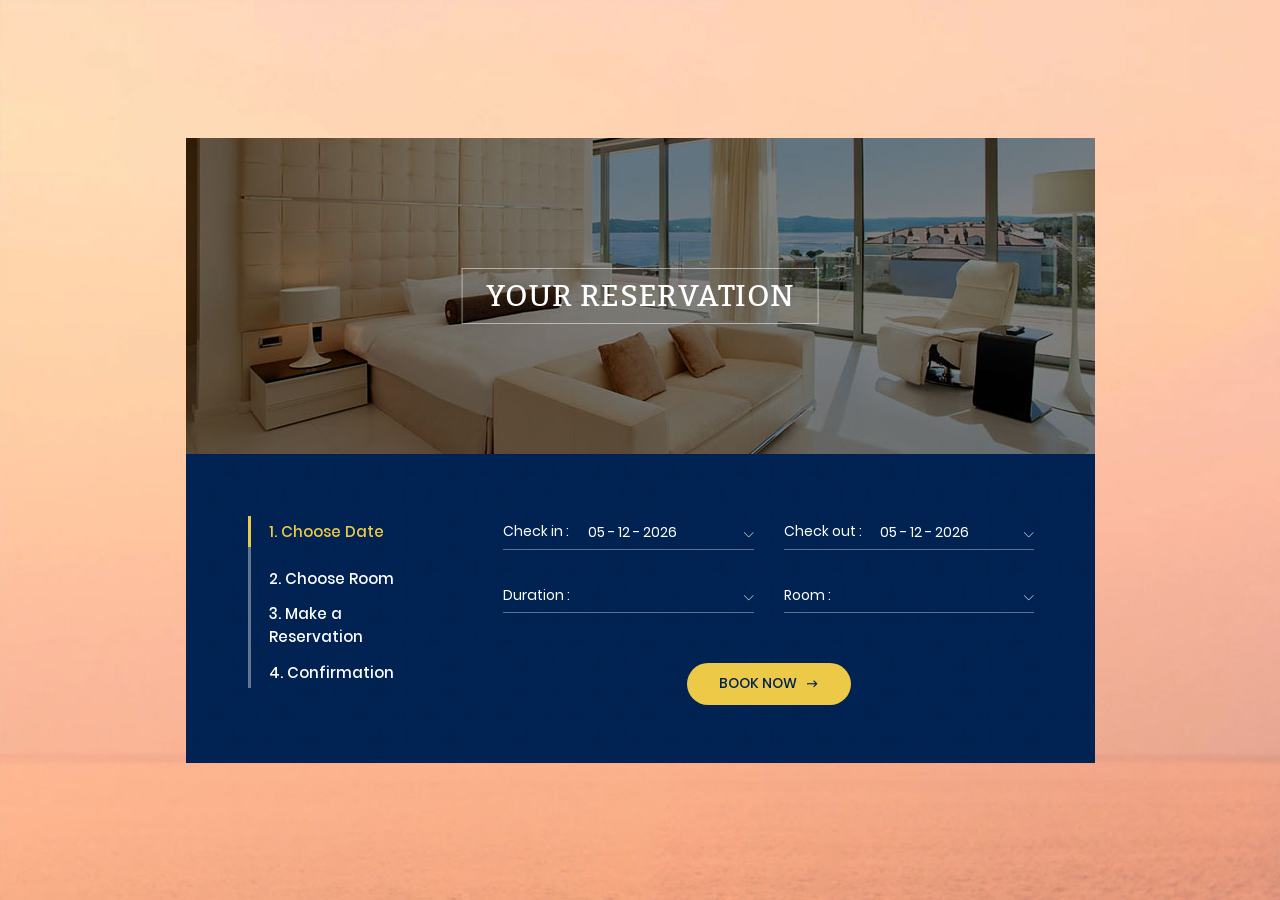
<file: public/front-end/inscriptionn/images/template/template inscription/colorlib-wizard-2/index.html>
<!DOCTYPE html>
<html>
	<head>
		<meta charset="utf-8">
		<title>FormWizard_v2</title>
		<meta name="viewport" content="width=device-width, initial-scale=1.0">
		<meta name="author" content="colorlib.com">
		<!-- LINEARICONS -->
		<link rel="stylesheet" href="fonts/linearicons/style.css">

		<!-- MATERIAL DESIGN ICONIC FONT -->
		<link rel="stylesheet" href="fonts/material-design-iconic-font/css/material-design-iconic-font.css">

		<!-- DATE-PICKER -->
		<link rel="stylesheet" href="vendor/date-picker/css/datepicker.min.css">

		<!-- STYLE CSS -->
		<link rel="stylesheet" href="css/style.css">
	</head>
	<body>
		<div class="wrapper">
			<div class="inner">
				<div class="image-holder">
					<img src="images/form-wizard.jpg" alt="">
					<h3>Your reservation</h3>
				</div>
            	<div id="wizard">
            		<!-- SECTION 1 -->
	                <h4>Choose Date</h4>
	                <section>
						<div class="form-row">
							<div class="form-holder">
								<input type="text" class="form-control datepicker-here pl-85" data-language='en' data-date-format="dd - m - yyyy" id="dp1">
								<span class="lnr lnr-chevron-down"></span>
								<span class="placeholder">Check in :</span>
							</div>
							<div class="form-holder">
								<input type="text" class="form-control datepicker-here pl-96" data-language='en'  data-date-format="dd - m - yyyy" id="dp2">
								<span class="lnr lnr-chevron-down"></span>
								<span class="placeholder">Check out :</span>
							</div>
						</div>
						<div class="form-row">
							<div class="select">
								<div class="form-holder">
									<div class="select-control">Duration :</div>
									<span class="lnr lnr-chevron-down"></span>
								</div>
								<ul class="dropdown">
									<li rel="1 Night">1 Night</li>
									<li rel="2 Night">2 Night</li>
									<li rel="3 Night">3 Night</li>
									<li rel="4 Night">4 Night</li>
									<li rel="5 Night">5 Night</li>
								</ul>
							</div>
							<div class="select">
								<div class="form-holder">
									<div class="select-control">Room :</div>
									<span class="lnr lnr-chevron-down"></span>
								</div>
								<ul class="dropdown">
									<li rel="1 Room">1 Room</li>
									<li rel="2 Room">2 Room</li>
									<li rel="3 Room">3 Room</li>
									<li rel="4 Room">4 Room</li>
									<li rel="5 Room">5 Room</li>
								</ul>
							</div>
						</div>

						<button class="forward">Book now
							<i class="zmdi zmdi-long-arrow-right"></i>
						</button>
	                </section>

					<!-- SECTION 2 -->
	                <h4>Choose Room</h4>
	                <section class="section-style">
                		<div class="board-wrapper">
                			<div class="board-inner">
                				<div class="board-item">
                					Room 1 :
                					<span>Small Room</span>
                				</div>
                				<div class="board-item">
                					Room 2 :
                					<span>Luxury Room</span>
                				</div>
                				<div class="board-line">
                					<div class="board-item">
                						Adult :
                						<span>2</span>
                					</div>
                					<div class="board-item">
                						Childern :
                						<span>0</span>
                					</div>
                				</div>
                			</div>
                		</div>
                		<div class="form-wrapper">
                			<div class="form-row">
                				<div class="form-holder w-100">
									<input type="text" class="form-control datepicker-here" data-language='en' data-date-format="dd M yyyy" id="dp3">
									<span class="lnr lnr-calendar-full"></span>
								</div>
                			</div>
                			<div class="form-row">
                				<div class="form-holder w-100">
									<input type="text" class="form-control datepicker-here" data-language='en' data-date-format="dd M yyyy" id="dp4">
									<span class="lnr lnr-calendar-full"></span>
								</div>
                			</div>
                			<div class="form-group">
                				<label for="">Room 1 :</label>
	                			<div class="form-row">
									<div class="select mr-20">
										<div class="form-holder">
											<div class="select-control">1 Adult</div>
											<span class="lnr lnr-chevron-down"></span>
										</div>
										<ul class="dropdown">
											<li rel="1 Adult">1 Adult</li>
											<li rel="2 Adults">2 Adults</li>
											<li rel="3 Adults">3 Adults</li>
										</ul>
									</div>

									<div class="select">
										<div class="form-holder">
											<div class="select-control">No Child</div>
											<span class="lnr lnr-chevron-down"></span>
										</div>
										<ul class="dropdown">
											<li rel="1 Room">No Child</li>
											<li rel="1 Child">1 Child</li>
											<li rel="2 Children">2 Children</li>
											<li rel="3 Children">3 Children</li>
										</ul>
									</div>
	                			</div>
                			</div>
                			<div class="form-group">
                				<label for="">Room 2 :</label>
	                			<div class="form-row">
									<div class="select mr-20">
										<div class="form-holder">
											<div class="select-control">1 Adult</div>
											<span class="lnr lnr-chevron-down"></span>
										</div>
										<ul class="dropdown">
											<li rel="1 Adult">1 Adult</li>
											<li rel="2 Adults">2 Adults</li>
											<li rel="3 Adults">3 Adults</li>
										</ul>
									</div>

									<div class="select">
										<div class="form-holder">
											<div class="select-control">No Child</div>
											<span class="lnr lnr-chevron-down"></span>
										</div>
										<ul class="dropdown">
											<li rel="1 Room">No Child</li>
											<li rel="1 Child">1 Child</li>
											<li rel="2 Children">2 Children</li>
											<li rel="3 Children">3 Children</li>
										</ul>
									</div>
	                			</div>
                			</div>
	                		<button class="forward">Book now
								<i class="zmdi zmdi-long-arrow-right"></i>
							</button>
                		</div>
	                </section>


	                <!-- SECTION 3 -->
	                <h4>Make a Reservation</h4>
	                <section>
                    	<div class="form-row">
							<div class="form-holder">
								<input type="text" class="form-control" placeholder="First Name :">
							</div>
							<div class="form-holder">
								<input type="text" class="form-control" placeholder="Last Name :">
							</div>
						</div>
						<div class="form-row">
							<div class="form-holder">
								<input type="text" class="form-control" placeholder="Phone :">
							</div>
							<div class="form-holder">
								<input type="text" class="form-control" placeholder="Mail :">
							</div>
						</div>
						<div class="form-row">
							<div class="form-holder w-100">
								<input type="text" class="form-control" placeholder="Address :">
							</div>
						</div>
						<div class="form-row mb-21">
							<div class="form-holder w-100">
								<textarea name="" id="" class="form-control" style="height: 79px;" placeholder="Special Requirements :"></textarea>
							</div>
						</div>
	                    <div class="checkbox">
							<label>
								<input type="checkbox"> I have read and accept the <a href="#">terms and conditions.</a>
								<span class="checkmark"></span>
							</label>
						</div>
	                    <button class="forward" style="width: 195px; margin-top: 44px;">Book by email
							<i class="zmdi zmdi-long-arrow-right"></i>
						</button>
	                </section>

	                <!-- SECTION 4 -->
	                <h4>Confirmation</h4>
	                <section class="section-style">
						<div class="board-wrapper">
                			<div class="board-inner">
                				<div class="board-item">
                					Check In :
                					<span>2-5-2018</span>
                				</div>
                				<div class="board-item">
                					Check Out :
                					<span>8-5-2018</span>
                				</div>
                			</div>
                		</div>
                		<div class="pay-wrapper">
                			<div class="bill">
	                			<div class="bill-cell">
	                				<div class="bill-item">
		            					<div class="bill-unit">
		            						Room 1 :  <span>Small Room</span>
		            					</div>
		            					<span class="price">$34</span>
		            				</div>
		            				<div class="bill-item people">
		            					<div class="bill-unit">
		            						Adult : <span>2</span>
		            					</div>
		            					<div class="bill-unit">
		            						Children : <span>0</span>
		            					</div>
		            				</div>
	                			</div>
	            				<div class="bill-cell" style="margin-bottom: 13px">
	                				<div class="bill-item">
		            					<div class="bill-unit">
		            						Room 2 :  <span>Luxury Room</span>
		            					</div>
		            					<span class="price">$23</span>
		            				</div>
		            				<div class="bill-item people">
		            					<div class="bill-unit">
		            						Adult : <span>4</span>
		            					</div>
		            					<div class="bill-unit">
		            						Children : <span>1</span>
		            					</div>
		            				</div>
		            				<div class="bill-item service">
		            					<div class="bill-unit">
		            						Rooms & Services :
		            					</div>
		            					<span class="price">$80</span>
		            				</div>
	                			</div>
	                			<div class="bill-cell">
	                				<div class="bill-item vat">
		            					<div class="bill-unit">
		            						Vat 8% :
		            					</div>
		            					<span class="price">$08</span>
		            				</div>
		            				<div class="bill-item total-price">
		            					<div class="bill-unit">
		            						Total Price :
		            					</div>
		            					<span class="price">$88</span>
		            				</div>
		            				<div class="checkbox-circle">
										<label>
											<input type="radio" name="payment" value="full payment" checked> Full Payment<br>
											<span class="checkmark"></span>
										</label>
										<label>
											<input type="radio" name="payment" value="10% Deposit"> 10% Deposit
											<span class="checkmark"></span>
										</label>
									</div>
									<div class="bill-item total">
		            					<div class="bill-unit">
		            						<span>20% Deposit</span>
		            						Pay the rest on arrival
		            					</div>
		            					<span class="price">$78</span>
		            				</div>
	                			</div>
	            			</div>
	            			<button style="width: 195px; margin-top: 45px;">Confirmation
								<i class="zmdi zmdi-long-arrow-right"></i>
							</button>
                		</div>
	                </section>
            	</div>
			</div>
		</div>

		<script src="js/jquery-3.3.1.min.js"></script>

		<!-- JQUERY STEP -->
		<script src="js/jquery.steps.js"></script>

		<!-- DATE-PICKER -->
		<script src="vendor/date-picker/js/datepicker.js"></script>
		<script src="vendor/date-picker/js/datepicker.en.js"></script>

		<script src="js/main.js"></script>
<!-- Template created and distributed by Colorlib -->
</body>
</html>
</file>
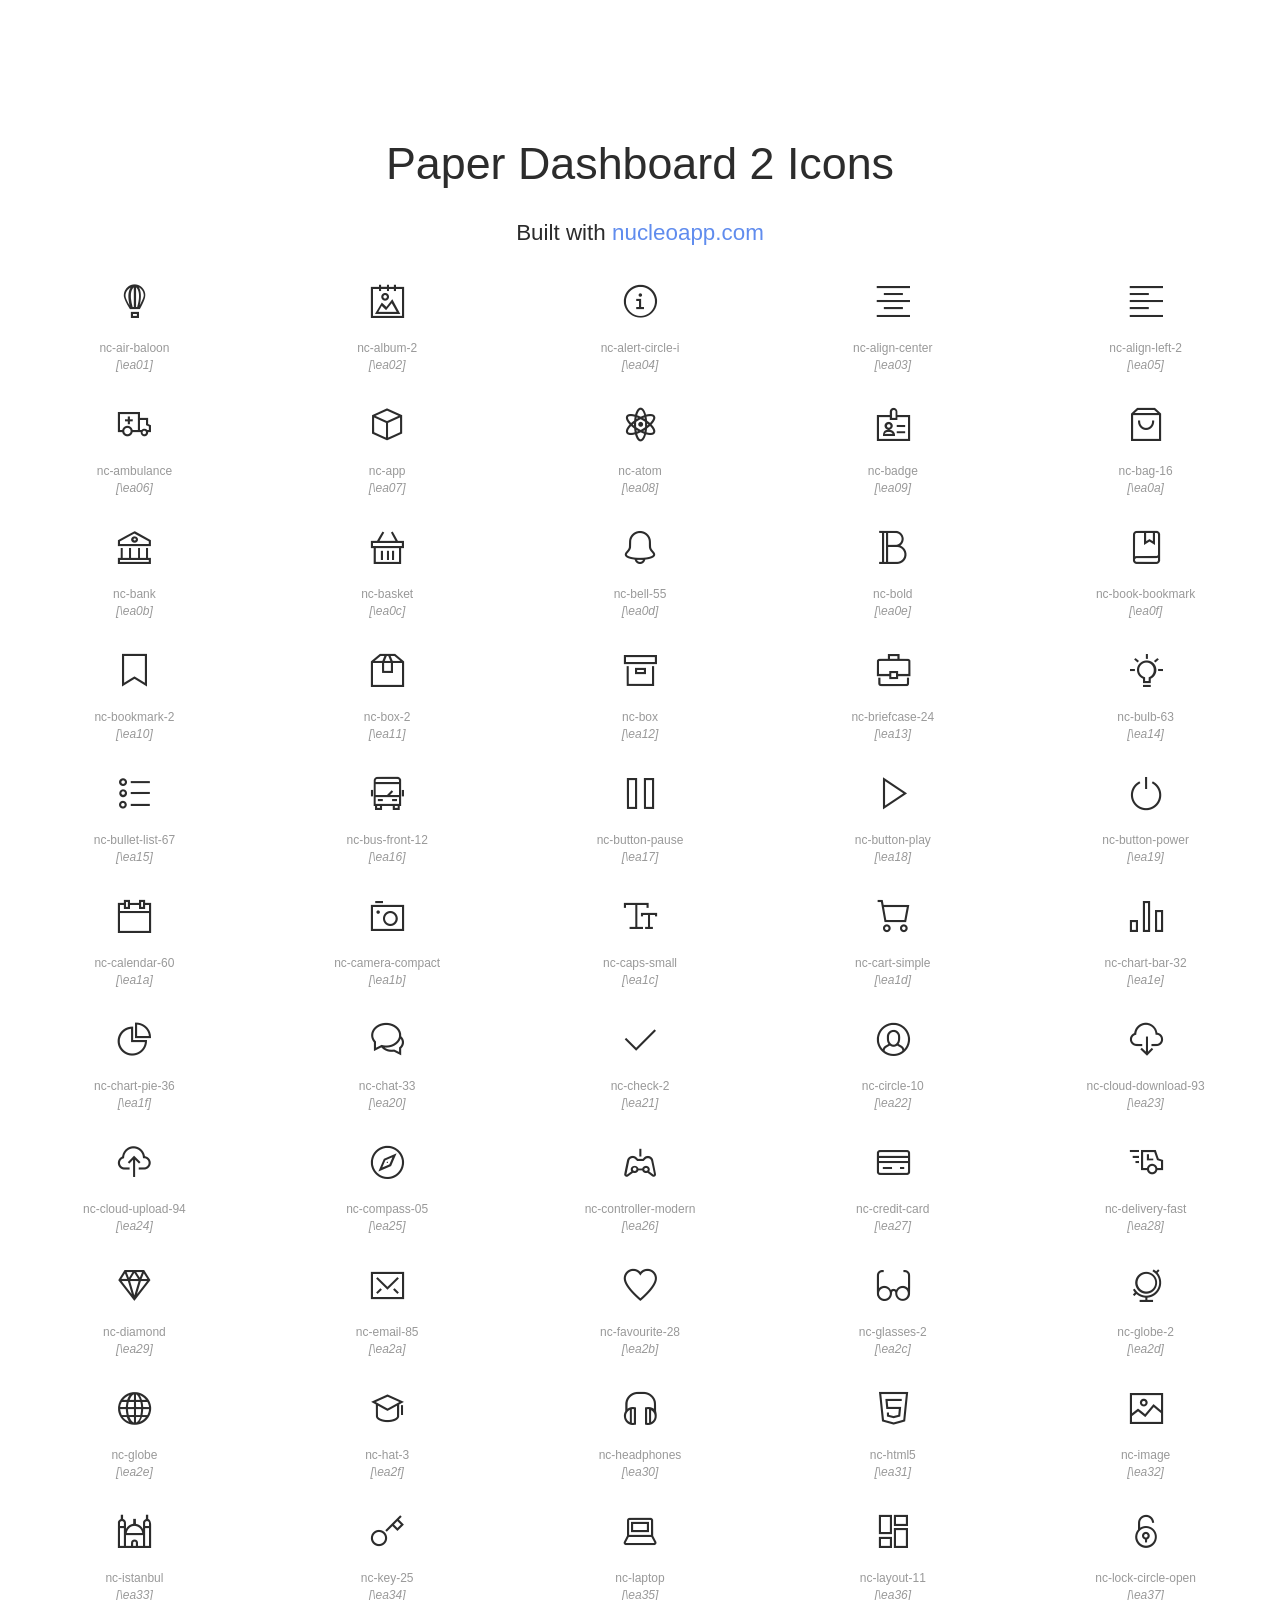
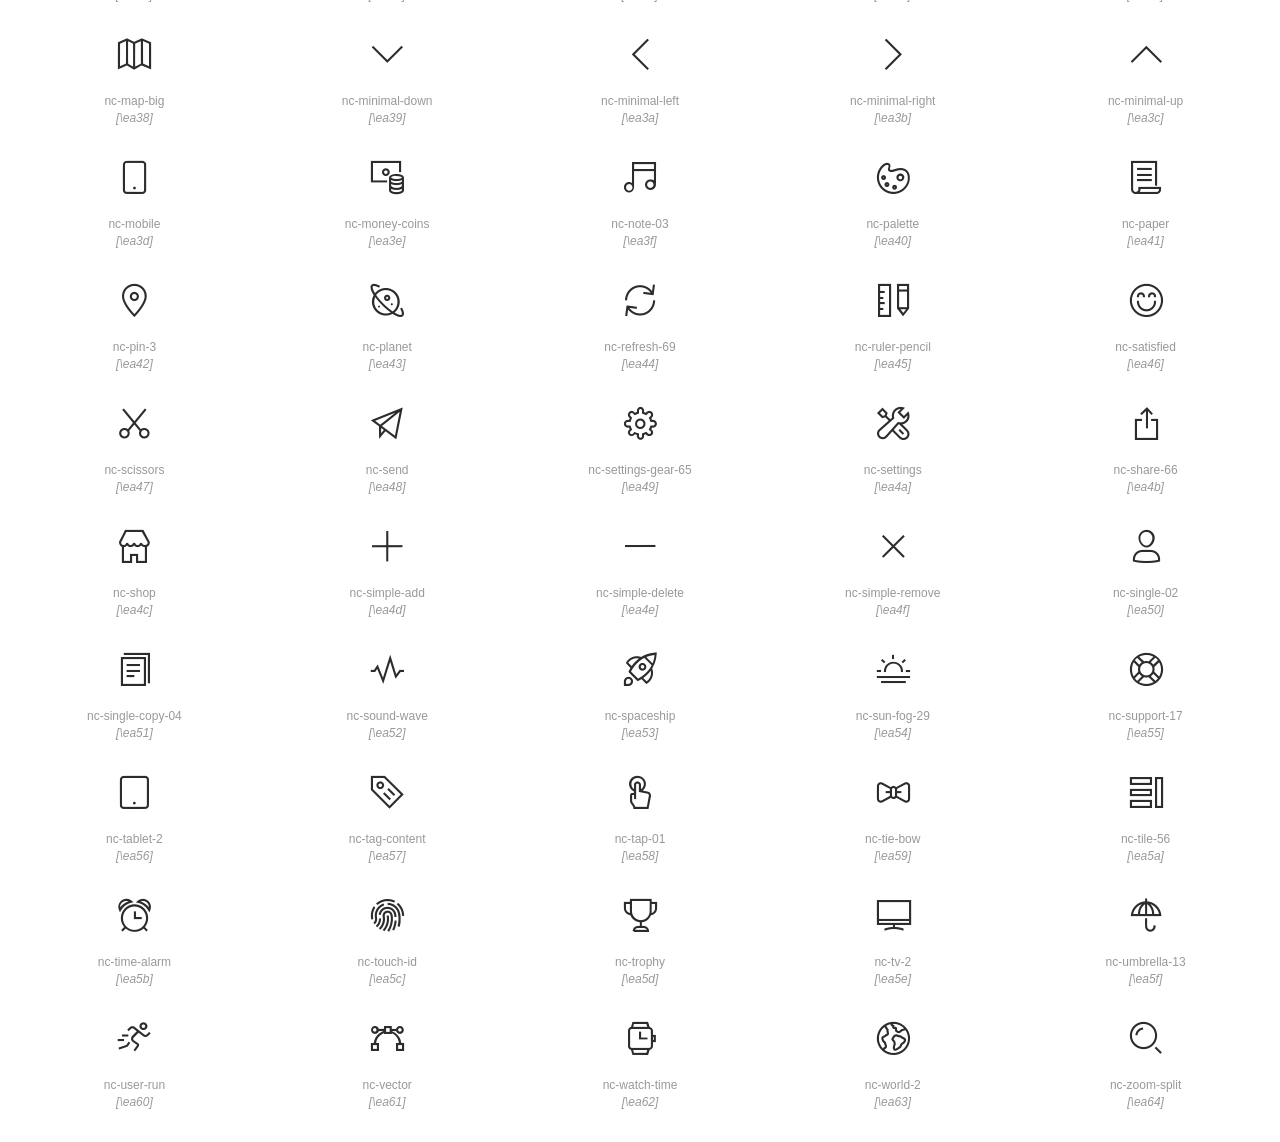
<file: public/frontend/usertemplate/nucleo-icons.html>
<!doctype html>
<html lang="en">

<head>
  <meta charset="UTF-8">
  <meta name="viewport" content="width=device-width, initial-scale=1">
  <link rel="stylesheet" href="assets/css/paper-dashboard.css">
  <link rel="stylesheet" href="assets/demo/demo.css">
  <link rel="shortcut icon" href="assets/img/favicon.png">
  <title>Nucleo Outline Web Font</title>
  <script src="https://code.jquery.com/jquery-3.2.1.min.js" integrity="sha256-hwg4gsxgFZhOsEEamdOYGBf13FyQuiTwlAQgxVSNgt4=" crossorigin="anonymous"></script>
</head>

<body class="demo-icons">
  <header>
    <h1>Paper Dashboard 2 Icons</h1>
    <p>Built with <a href="https://nucleoapp.com/?ref=1712">nucleoapp.com</a></p>
  </header>
  <div id="icons-wrapper">
    <section>
      <ul>
        <li>
          <i class="nc-icon nc-air-baloon"></i>
          <p>nc-air-baloon</p>
        </li>
        <li>
          <i class="nc-icon nc-album-2"></i>
          <p>nc-album-2</p>
        </li>
        <li>
          <i class="nc-icon nc-alert-circle-i"></i>
          <p>nc-alert-circle-i</p>
        </li>
        <li>
          <i class="nc-icon nc-align-center"></i>
          <p>nc-align-center</p>
        </li>
        <li>
          <i class="nc-icon nc-align-left-2"></i>
          <p>nc-align-left-2</p>
        </li>
        <li>
          <i class="nc-icon nc-ambulance"></i>
          <p>nc-ambulance</p>
        </li>
        <li>
          <i class="nc-icon nc-app"></i>
          <p>nc-app</p>
        </li>
        <li>
          <i class="nc-icon nc-atom"></i>
          <p>nc-atom</p>
        </li>
        <li>
          <i class="nc-icon nc-badge"></i>
          <p>nc-badge</p>
        </li>
        <li>
          <i class="nc-icon nc-bag-16"></i>
          <p>nc-bag-16</p>
        </li>
        <li>
          <i class="nc-icon nc-bank"></i>
          <p>nc-bank</p>
        </li>
        <li>
          <i class="nc-icon nc-basket"></i>
          <p>nc-basket</p>
        </li>
        <li>
          <i class="nc-icon nc-bell-55"></i>
          <p>nc-bell-55</p>
        </li>
        <li>
          <i class="nc-icon nc-bold"></i>
          <p>nc-bold</p>
        </li>
        <li>
          <i class="nc-icon nc-book-bookmark"></i>
          <p>nc-book-bookmark</p>
        </li>
        <li>
          <i class="nc-icon nc-bookmark-2"></i>
          <p>nc-bookmark-2</p>
        </li>
        <li>
          <i class="nc-icon nc-box-2"></i>
          <p>nc-box-2</p>
        </li>
        <li>
          <i class="nc-icon nc-box"></i>
          <p>nc-box</p>
        </li>
        <li>
          <i class="nc-icon nc-briefcase-24"></i>
          <p>nc-briefcase-24</p>
        </li>
        <li>
          <i class="nc-icon nc-bulb-63"></i>
          <p>nc-bulb-63</p>
        </li>
        <li>
          <i class="nc-icon nc-bullet-list-67"></i>
          <p>nc-bullet-list-67</p>
        </li>
        <li>
          <i class="nc-icon nc-bus-front-12"></i>
          <p>nc-bus-front-12</p>
        </li>
        <li>
          <i class="nc-icon nc-button-pause"></i>
          <p>nc-button-pause</p>
        </li>
        <li>
          <i class="nc-icon nc-button-play"></i>
          <p>nc-button-play</p>
        </li>
        <li>
          <i class="nc-icon nc-button-power"></i>
          <p>nc-button-power</p>
        </li>
        <li>
          <i class="nc-icon nc-calendar-60"></i>
          <p>nc-calendar-60</p>
        </li>
        <li>
          <i class="nc-icon nc-camera-compact"></i>
          <p>nc-camera-compact</p>
        </li>
        <li>
          <i class="nc-icon nc-caps-small"></i>
          <p>nc-caps-small</p>
        </li>
        <li>
          <i class="nc-icon nc-cart-simple"></i>
          <p>nc-cart-simple</p>
        </li>
        <li>
          <i class="nc-icon nc-chart-bar-32"></i>
          <p>nc-chart-bar-32</p>
        </li>
        <li>
          <i class="nc-icon nc-chart-pie-36"></i>
          <p>nc-chart-pie-36</p>
        </li>
        <li>
          <i class="nc-icon nc-chat-33"></i>
          <p>nc-chat-33</p>
        </li>
        <li>
          <i class="nc-icon nc-check-2"></i>
          <p>nc-check-2</p>
        </li>
        <li>
          <i class="nc-icon nc-circle-10"></i>
          <p>nc-circle-10</p>
        </li>
        <li>
          <i class="nc-icon nc-cloud-download-93"></i>
          <p>nc-cloud-download-93</p>
        </li>
        <li>
          <i class="nc-icon nc-cloud-upload-94"></i>
          <p>nc-cloud-upload-94</p>
        </li>
        <li>
          <i class="nc-icon nc-compass-05"></i>
          <p>nc-compass-05</p>
        </li>
        <li>
          <i class="nc-icon nc-controller-modern"></i>
          <p>nc-controller-modern</p>
        </li>
        <li>
          <i class="nc-icon nc-credit-card"></i>
          <p>nc-credit-card</p>
        </li>
        <li>
          <i class="nc-icon nc-delivery-fast"></i>
          <p>nc-delivery-fast</p>
        </li>
        <li>
          <i class="nc-icon nc-diamond"></i>
          <p>nc-diamond</p>
        </li>
        <li>
          <i class="nc-icon nc-email-85"></i>
          <p>nc-email-85</p>
        </li>
        <li>
          <i class="nc-icon nc-favourite-28"></i>
          <p>nc-favourite-28</p>
        </li>
        <li>
          <i class="nc-icon nc-glasses-2"></i>
          <p>nc-glasses-2</p>
        </li>
        <li>
          <i class="nc-icon nc-globe-2"></i>
          <p>nc-globe-2</p>
        </li>
        <li>
          <i class="nc-icon nc-globe"></i>
          <p>nc-globe</p>
        </li>
        <li>
          <i class="nc-icon nc-hat-3"></i>
          <p>nc-hat-3</p>
        </li>
        <li>
          <i class="nc-icon nc-headphones"></i>
          <p>nc-headphones</p>
        </li>
        <li>
          <i class="nc-icon nc-html5"></i>
          <p>nc-html5</p>
        </li>
        <li>
          <i class="nc-icon nc-image"></i>
          <p>nc-image</p>
        </li>
        <li>
          <i class="nc-icon nc-istanbul"></i>
          <p>nc-istanbul</p>
        </li>
        <li>
          <i class="nc-icon nc-key-25"></i>
          <p>nc-key-25</p>
        </li>
        <li>
          <i class="nc-icon nc-laptop"></i>
          <p>nc-laptop</p>
        </li>
        <li>
          <i class="nc-icon nc-layout-11"></i>
          <p>nc-layout-11</p>
        </li>
        <li>
          <i class="nc-icon nc-lock-circle-open"></i>
          <p>nc-lock-circle-open</p>
        </li>
        <li>
          <i class="nc-icon nc-map-big"></i>
          <p>nc-map-big</p>
        </li>
        <li>
          <i class="nc-icon nc-minimal-down"></i>
          <p>nc-minimal-down</p>
        </li>
        <li>
          <i class="nc-icon nc-minimal-left"></i>
          <p>nc-minimal-left</p>
        </li>
        <li>
          <i class="nc-icon nc-minimal-right"></i>
          <p>nc-minimal-right</p>
        </li>
        <li>
          <i class="nc-icon nc-minimal-up"></i>
          <p>nc-minimal-up</p>
        </li>
        <li>
          <i class="nc-icon nc-mobile"></i>
          <p>nc-mobile</p>
        </li>
        <li>
          <i class="nc-icon nc-money-coins"></i>
          <p>nc-money-coins</p>
        </li>
        <li>
          <i class="nc-icon nc-note-03"></i>
          <p>nc-note-03</p>
        </li>
        <li>
          <i class="nc-icon nc-palette"></i>
          <p>nc-palette</p>
        </li>
        <li>
          <i class="nc-icon nc-paper"></i>
          <p>nc-paper</p>
        </li>
        <li>
          <i class="nc-icon nc-pin-3"></i>
          <p>nc-pin-3</p>
        </li>
        <li>
          <i class="nc-icon nc-planet"></i>
          <p>nc-planet</p>
        </li>
        <li>
          <i class="nc-icon nc-refresh-69"></i>
          <p>nc-refresh-69</p>
        </li>
        <li>
          <i class="nc-icon nc-ruler-pencil"></i>
          <p>nc-ruler-pencil</p>
        </li>
        <li>
          <i class="nc-icon nc-satisfied"></i>
          <p>nc-satisfied</p>
        </li>
        <li>
          <i class="nc-icon nc-scissors"></i>
          <p>nc-scissors</p>
        </li>
        <li>
          <i class="nc-icon nc-send"></i>
          <p>nc-send</p>
        </li>
        <li>
          <i class="nc-icon nc-settings-gear-65"></i>
          <p>nc-settings-gear-65</p>
        </li>
        <li>
          <i class="nc-icon nc-settings"></i>
          <p>nc-settings</p>
        </li>
        <li>
          <i class="nc-icon nc-share-66"></i>
          <p>nc-share-66</p>
        </li>
        <li>
          <i class="nc-icon nc-shop"></i>
          <p>nc-shop</p>
        </li>
        <li>
          <i class="nc-icon nc-simple-add"></i>
          <p>nc-simple-add</p>
        </li>
        <li>
          <i class="nc-icon nc-simple-delete"></i>
          <p>nc-simple-delete</p>
        </li>
        <li>
          <i class="nc-icon nc-simple-remove"></i>
          <p>nc-simple-remove</p>
        </li>
        <li>
          <i class="nc-icon nc-single-02"></i>
          <p>nc-single-02</p>
        </li>
        <li>
          <i class="nc-icon nc-single-copy-04"></i>
          <p>nc-single-copy-04</p>
        </li>
        <li>
          <i class="nc-icon nc-sound-wave"></i>
          <p>nc-sound-wave</p>
        </li>
        <li>
          <i class="nc-icon nc-spaceship"></i>
          <p>nc-spaceship</p>
        </li>
        <li>
          <i class="nc-icon nc-sun-fog-29"></i>
          <p>nc-sun-fog-29</p>
        </li>
        <li>
          <i class="nc-icon nc-support-17"></i>
          <p>nc-support-17</p>
        </li>
        <li>
          <i class="nc-icon nc-tablet-2"></i>
          <p>nc-tablet-2</p>
        </li>
        <li>
          <i class="nc-icon nc-tag-content"></i>
          <p>nc-tag-content</p>
        </li>
        <li>
          <i class="nc-icon nc-tap-01"></i>
          <p>nc-tap-01</p>
        </li>
        <li>
          <i class="nc-icon nc-tie-bow"></i>
          <p>nc-tie-bow</p>
        </li>
        <li>
          <i class="nc-icon nc-tile-56"></i>
          <p>nc-tile-56</p>
        </li>
        <li>
          <i class="nc-icon nc-time-alarm"></i>
          <p>nc-time-alarm</p>
        </li>
        <li>
          <i class="nc-icon nc-touch-id"></i>
          <p>nc-touch-id</p>
        </li>
        <li>
          <i class="nc-icon nc-trophy"></i>
          <p>nc-trophy</p>
        </li>
        <li>
          <i class="nc-icon nc-tv-2"></i>
          <p>nc-tv-2</p>
        </li>
        <li>
          <i class="nc-icon nc-umbrella-13"></i>
          <p>nc-umbrella-13</p>
        </li>
        <li>
          <i class="nc-icon nc-user-run"></i>
          <p>nc-user-run</p>
        </li>
        <li>
          <i class="nc-icon nc-vector"></i>
          <p>nc-vector</p>
        </li>
        <li>
          <i class="nc-icon nc-watch-time"></i>
          <p>nc-watch-time</p>
        </li>
        <li>
          <i class="nc-icon nc-world-2"></i>
          <p>nc-world-2</p>
        </li>
        <li>
          <i class="nc-icon nc-zoom-split"></i>
          <p>nc-zoom-split</p>
        </li>
        <!-- list of icons here with the proper class-->
      </ul>
    </section>
  </div>
  <script>
    function SelectText(element) {
      var doc = document,
        text = element,
        range, selection;
      if (doc.body.createTextRange) {
        range = document.body.createTextRange();
        range.moveToElementText(text);
        range.select();
      } else if (window.getSelection) {
        selection = window.getSelection();
        range = document.createRange();
        range.selectNodeContents(text);
        selection.removeAllRanges();
        selection.addRange(range);
      }
    }
    window.onload = function() {
      var iconsWrapper = document.getElementById('icons-wrapper'),
        listItems = iconsWrapper.getElementsByTagName('li');
      for (var i = 0; i < listItems.length; i++) {
        listItems[i].onclick = function fun(event) {
          var selectedTagName = event.target.tagName.toLowerCase();
          if (selectedTagName == 'p' || selectedTagName == 'em') {
            SelectText(event.target);
          } else if (selectedTagName == 'input') {
            event.target.setSelectionRange(0, event.target.value.length);
          }
        }

        var beforeContentChar = window.getComputedStyle(listItems[i].getElementsByTagName('i')[0], '::before').getPropertyValue('content').replace(/'/g, "").replace(/"/g, ""),
          beforeContent = beforeContentChar.charCodeAt(0).toString(16);
        var beforeContentElement = document.createElement("em");
        beforeContentElement.textContent = "\\" + beforeContent;
        listItems[i].appendChild(beforeContentElement);

        //create input element to copy/paste chart
        var charCharac = document.createElement('input');
        charCharac.setAttribute('type', 'text');
        charCharac.setAttribute('maxlength', '1');
        charCharac.setAttribute('readonly', 'true');
        charCharac.setAttribute('value', beforeContentChar);
        listItems[i].appendChild(charCharac);
      }
    }
  </script>
</body>

</html>
</file>
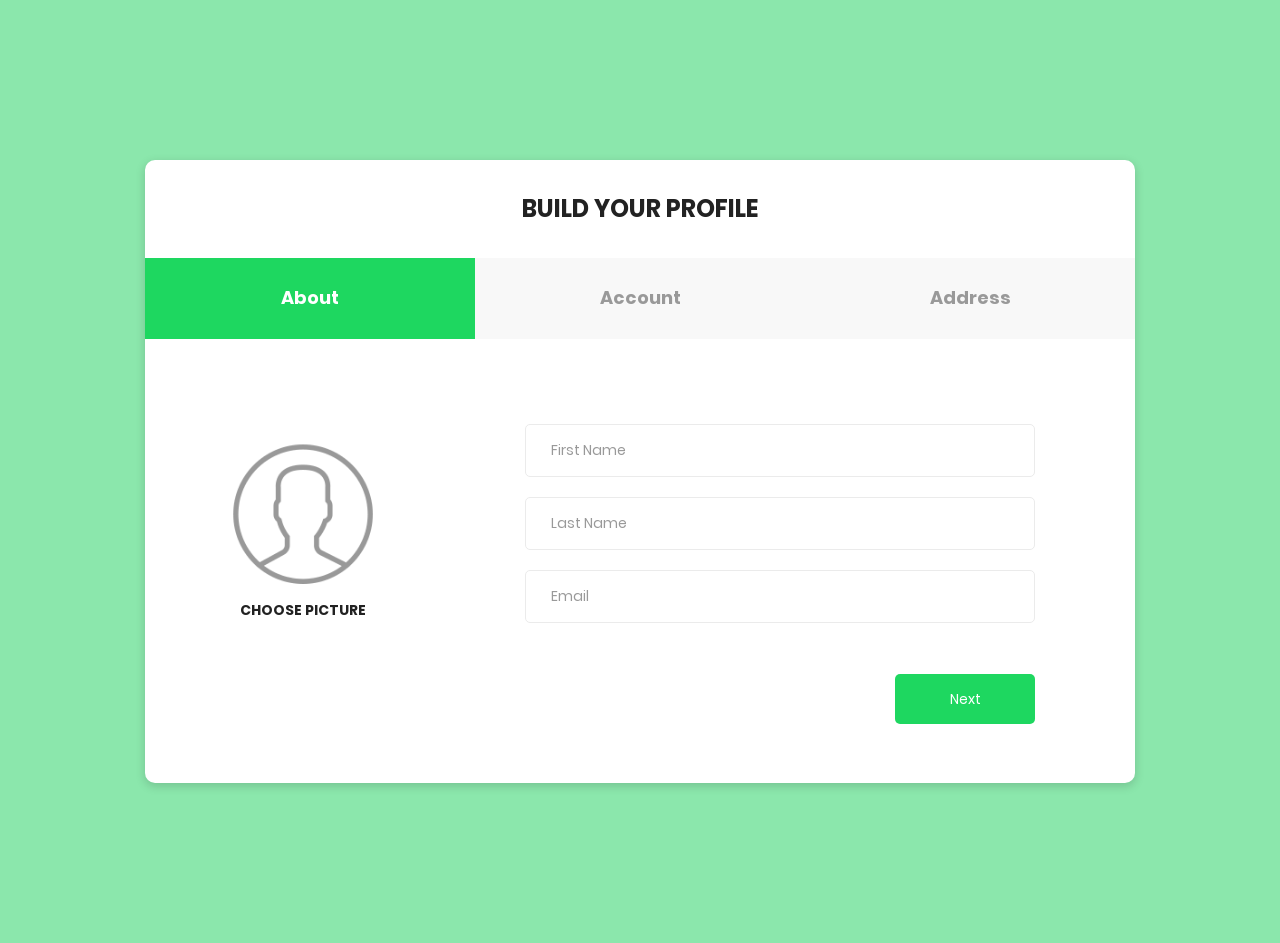
<file: public/front-end/inscriptionn/images/template/template acaulle/colorlib-wizard-14/index1.html>
<!DOCTYPE html>
<html lang="en">

<head>
    <meta charset="UTF-8">
    <meta name="viewport" content="width=device-width, initial-scale=1.0">
    <meta name="author" content="colorlib.com">
    <meta http-equiv="X-UA-Compatible" content="ie=edge">
    <title>Sign Up Form</title>

    <!-- Font Icon -->
    <link rel="stylesheet" href="fonts/material-icon/css/material-design-iconic-font.min.css">

    <!-- Main css -->
    <link rel="stylesheet" href="css/style.css">
</head>

<body>

    <div class="main">

        <div class="container">
            <h2>Build your profile</h2>
            <form method="POST" id="signup-form" class="signup-form" enctype="multipart/form-data">
                <h3>
                    About
                </h3>
                <fieldset>
                    <div class="form-row">
                        <div class="form-file">
                            <input type="file" class="inputfile" name="your_picture" id="your_picture"
                                onchange="readURL(this);" data-multiple-caption="{count} files selected" multiple />
                            <label for="your_picture">
                                <figure>
                                    <img src="images/your-picture.png" alt="" class="your_picture_image">
                                </figure>
                                <span class="file-button">choose picture</span>
                            </label>
                        </div>
                        <div class="form-group-flex">
                            <div class="form-group">
                                <input type="text" name="first_name" id="first_name" placeholder="First Name" />
                            </div>
                            <div class="form-group">
                                <input type="text" name="last_name" id="last_name" placeholder="Last Name" />
                            </div>
                            <div class="form-group">
                                <input type="email" name="email" id="email" placeholder="Email" />
                            </div>

                        </div>
                    </div>
                </fieldset>

                <h3>
                    Account
                </h3>
                <fieldset>
                    <div class="form-radio">
                        <label for="job" class="label-radio">What are you doing ?</label>
                        <div class="form-flex">
                            <div class="form-radio">
                                <input type="radio" name="job" value="designer" id="designer" />
                                <label for="designer">
                                    <figure>
                                        <img src="images/icon-1.png" alt="">
                                    </figure>
                                    <span>Designer</span>
                                </label>
                            </div>

                            <div class="form-radio">
                                <input type="radio" name="job" value="coder" id="coder" checked="checked" />
                                <label for="coder">
                                    <figure>
                                        <img src="images/icon-2.png" alt="">
                                    </figure>
                                    <span>Coder</span>
                                </label>
                            </div>

                            <div class="form-radio">
                                <input type="radio" name="job" value="developer" id="developer" />
                                <label for="developer">
                                    <figure>
                                        <img src="images/icon-3.png" alt="">
                                    </figure>
                                    <span>Developer</span>
                                </label>
                            </div>
                        </div>
                    </div>
                </fieldset>

                <h3>
                    Address
                </h3>
                <fieldset>
                    <div class="form-row form-input-flex">
                        <div class="form-input">
                            <input type="text" name="street_name" id="street_name" placeholder="Street Name" />
                        </div>
                        <div class="form-input">
                            <input type="text" name="street_number" id="street_number" placeholder="Street Number" />
                        </div>
                    </div>
                    <div class="form-row form-input-flex">
                        <div class="form-input">
                            <input type="text" name="city" id="city" placeholder="City" />
                        </div>
                        <div class="form-input">
                            <select name="country" id="country">
                                <option value="">Country</option>
                                <option value="Viet Nam">Viet Nam</option>
                                <option value="USA">USA</option>
                            </select>
                            <span class="select-icon"><i class="zmdi zmdi-caret-down"></i></span>
                        </div>
                    </div>
                </fieldset>
            </form>
        </div>

    </div>

    <!-- JS -->
    <script src="vendor/jquery/jquery.min.js"></script>
    <script src="vendor/jquery-validation/dist/jquery.validate.min.js"></script>
    <script src="vendor/jquery-validation/dist/additional-methods.min.js"></script>
    <script src="vendor/jquery-steps/jquery.steps.min.js"></script>
    <script src="js/main.js"></script>
</body>

</html>
</file>
<file: public/front-end/inscriptionn/images/template/template inscription/colorlib-wizard-2/fonts/linearicons/style.css>
@font-face {
	font-family: 'Linearicons-Free';
	src:url('fonts/Linearicons-Free.eot?w118d');
	src:url('fonts/Linearicons-Free.eot?#iefixw118d') format('embedded-opentype'),
		url('fonts/Linearicons-Free.woff2?w118d') format('woff2'),
		url('fonts/Linearicons-Free.woff?w118d') format('woff'),
		url('fonts/Linearicons-Free.ttf?w118d') format('truetype'),
		url('fonts/Linearicons-Free.svg?w118d#Linearicons-Free') format('svg');
	font-weight: normal;
	font-style: normal;
}

.lnr {
	font-family: 'Linearicons-Free';
	speak: none;
	font-style: normal;
	font-weight: normal;
	font-variant: normal;
	text-transform: none;
	line-height: 1;

	/* Better Font Rendering =========== */
	-webkit-font-smoothing: antialiased;
	-moz-osx-font-smoothing: grayscale;
}

.lnr-home:before {
	content: "\e800";
}
.lnr-apartment:before {
	content: "\e801";
}
.lnr-pencil:before {
	content: "\e802";
}
.lnr-magic-wand:before {
	content: "\e803";
}
.lnr-drop:before {
	content: "\e804";
}
.lnr-lighter:before {
	content: "\e805";
}
.lnr-poop:before {
	content: "\e806";
}
.lnr-sun:before {
	content: "\e807";
}
.lnr-moon:before {
	content: "\e808";
}
.lnr-cloud:before {
	content: "\e809";
}
.lnr-cloud-upload:before {
	content: "\e80a";
}
.lnr-cloud-download:before {
	content: "\e80b";
}
.lnr-cloud-sync:before {
	content: "\e80c";
}
.lnr-cloud-check:before {
	content: "\e80d";
}
.lnr-database:before {
	content: "\e80e";
}
.lnr-lock:before {
	content: "\e80f";
}
.lnr-cog:before {
	content: "\e810";
}
.lnr-trash:before {
	content: "\e811";
}
.lnr-dice:before {
	content: "\e812";
}
.lnr-heart:before {
	content: "\e813";
}
.lnr-star:before {
	content: "\e814";
}
.lnr-star-half:before {
	content: "\e815";
}
.lnr-star-empty:before {
	content: "\e816";
}
.lnr-flag:before {
	content: "\e817";
}
.lnr-envelope:before {
	content: "\e818";
}
.lnr-paperclip:before {
	content: "\e819";
}
.lnr-inbox:before {
	content: "\e81a";
}
.lnr-eye:before {
	content: "\e81b";
}
.lnr-printer:before {
	content: "\e81c";
}
.lnr-file-empty:before {
	content: "\e81d";
}
.lnr-file-add:before {
	content: "\e81e";
}
.lnr-enter:before {
	content: "\e81f";
}
.lnr-exit:before {
	content: "\e820";
}
.lnr-graduation-hat:before {
	content: "\e821";
}
.lnr-license:before {
	content: "\e822";
}
.lnr-music-note:before {
	content: "\e823";
}
.lnr-film-play:before {
	content: "\e824";
}
.lnr-camera-video:before {
	content: "\e825";
}
.lnr-camera:before {
	content: "\e826";
}
.lnr-picture:before {
	content: "\e827";
}
.lnr-book:before {
	content: "\e828";
}
.lnr-bookmark:before {
	content: "\e829";
}
.lnr-user:before {
	content: "\e82a";
}
.lnr-users:before {
	content: "\e82b";
}
.lnr-shirt:before {
	content: "\e82c";
}
.lnr-store:before {
	content: "\e82d";
}
.lnr-cart:before {
	content: "\e82e";
}
.lnr-tag:before {
	content: "\e82f";
}
.lnr-phone-handset:before {
	content: "\e830";
}
.lnr-phone:before {
	content: "\e831";
}
.lnr-pushpin:before {
	content: "\e832";
}
.lnr-map-marker:before {
	content: "\e833";
}
.lnr-map:before {
	content: "\e834";
}
.lnr-location:before {
	content: "\e835";
}
.lnr-calendar-full:before {
	content: "\e836";
}
.lnr-keyboard:before {
	content: "\e837";
}
.lnr-spell-check:before {
	content: "\e838";
}
.lnr-screen:before {
	content: "\e839";
}
.lnr-smartphone:before {
	content: "\e83a";
}
.lnr-tablet:before {
	content: "\e83b";
}
.lnr-laptop:before {
	content: "\e83c";
}
.lnr-laptop-phone:before {
	content: "\e83d";
}
.lnr-power-switch:before {
	content: "\e83e";
}
.lnr-bubble:before {
	content: "\e83f";
}
.lnr-heart-pulse:before {
	content: "\e840";
}
.lnr-construction:before {
	content: "\e841";
}
.lnr-pie-chart:before {
	content: "\e842";
}
.lnr-chart-bars:before {
	content: "\e843";
}
.lnr-gift:before {
	content: "\e844";
}
.lnr-diamond:before {
	content: "\e845";
}
.lnr-linearicons:before {
	content: "\e846";
}
.lnr-dinner:before {
	content: "\e847";
}
.lnr-coffee-cup:before {
	content: "\e848";
}
.lnr-leaf:before {
	content: "\e849";
}
.lnr-paw:before {
	content: "\e84a";
}
.lnr-rocket:before {
	content: "\e84b";
}
.lnr-briefcase:before {
	content: "\e84c";
}
.lnr-bus:before {
	content: "\e84d";
}
.lnr-car:before {
	content: "\e84e";
}
.lnr-train:before {
	content: "\e84f";
}
.lnr-bicycle:before {
	content: "\e850";
}
.lnr-wheelchair:before {
	content: "\e851";
}
.lnr-select:before {
	content: "\e852";
}
.lnr-earth:before {
	content: "\e853";
}
.lnr-smile:before {
	content: "\e854";
}
.lnr-sad:before {
	content: "\e855";
}
.lnr-neutral:before {
	content: "\e856";
}
.lnr-mustache:before {
	content: "\e857";
}
.lnr-alarm:before {
	content: "\e858";
}
.lnr-bullhorn:before {
	content: "\e859";
}
.lnr-volume-high:before {
	content: "\e85a";
}
.lnr-volume-medium:before {
	content: "\e85b";
}
.lnr-volume-low:before {
	content: "\e85c";
}
.lnr-volume:before {
	content: "\e85d";
}
.lnr-mic:before {
	content: "\e85e";
}
.lnr-hourglass:before {
	content: "\e85f";
}
.lnr-undo:before {
	content: "\e860";
}
.lnr-redo:before {
	content: "\e861";
}
.lnr-sync:before {
	content: "\e862";
}
.lnr-history:before {
	content: "\e863";
}
.lnr-clock:before {
	content: "\e864";
}
.lnr-download:before {
	content: "\e865";
}
.lnr-upload:before {
	content: "\e866";
}
.lnr-enter-down:before {
	content: "\e867";
}
.lnr-exit-up:before {
	content: "\e868";
}
.lnr-bug:before {
	content: "\e869";
}
.lnr-code:before {
	content: "\e86a";
}
.lnr-link:before {
	content: "\e86b";
}
.lnr-unlink:before {
	content: "\e86c";
}
.lnr-thumbs-up:before {
	content: "\e86d";
}
.lnr-thumbs-down:before {
	content: "\e86e";
}
.lnr-magnifier:before {
	content: "\e86f";
}
.lnr-cross:before {
	content: "\e870";
}
.lnr-menu:before {
	content: "\e871";
}
.lnr-list:before {
	content: "\e872";
}
.lnr-chevron-up:before {
	content: "\e873";
}
.lnr-chevron-down:before {
	content: "\e874";
}
.lnr-chevron-left:before {
	content: "\e875";
}
.lnr-chevron-right:before {
	content: "\e876";
}
.lnr-arrow-up:before {
	content: "\e877";
}
.lnr-arrow-down:before {
	content: "\e878";
}
.lnr-arrow-left:before {
	content: "\e879";
}
.lnr-arrow-right:before {
	content: "\e87a";
}
.lnr-move:before {
	content: "\e87b";
}
.lnr-warning:before {
	content: "\e87c";
}
.lnr-question-circle:before {
	content: "\e87d";
}
.lnr-menu-circle:before {
	content: "\e87e";
}
.lnr-checkmark-circle:before {
	content: "\e87f";
}
.lnr-cross-circle:before {
	content: "\e880";
}
.lnr-plus-circle:before {
	content: "\e881";
}
.lnr-circle-minus:before {
	content: "\e882";
}
.lnr-arrow-up-circle:before {
	content: "\e883";
}
.lnr-arrow-down-circle:before {
	content: "\e884";
}
.lnr-arrow-left-circle:before {
	content: "\e885";
}
.lnr-arrow-right-circle:before {
	content: "\e886";
}
.lnr-chevron-up-circle:before {
	content: "\e887";
}
.lnr-chevron-down-circle:before {
	content: "\e888";
}
.lnr-chevron-left-circle:before {
	content: "\e889";
}
.lnr-chevron-right-circle:before {
	content: "\e88a";
}
.lnr-crop:before {
	content: "\e88b";
}
.lnr-frame-expand:before {
	content: "\e88c";
}
.lnr-frame-contract:before {
	content: "\e88d";
}
.lnr-layers:before {
	content: "\e88e";
}
.lnr-funnel:before {
	content: "\e88f";
}
.lnr-text-format:before {
	content: "\e890";
}
.lnr-text-format-remove:before {
	content: "\e891";
}
.lnr-text-size:before {
	content: "\e892";
}
.lnr-bold:before {
	content: "\e893";
}
.lnr-italic:before {
	content: "\e894";
}
.lnr-underline:before {
	content: "\e895";
}
.lnr-strikethrough:before {
	content: "\e896";
}
.lnr-highlight:before {
	content: "\e897";
}
.lnr-text-align-left:before {
	content: "\e898";
}
.lnr-text-align-center:before {
	content: "\e899";
}
.lnr-text-align-right:before {
	content: "\e89a";
}
.lnr-text-align-justify:before {
	content: "\e89b";
}
.lnr-line-spacing:before {
	content: "\e89c";
}
.lnr-indent-increase:before {
	content: "\e89d";
}
.lnr-indent-decrease:before {
	content: "\e89e";
}
.lnr-pilcrow:before {
	content: "\e89f";
}
.lnr-direction-ltr:before {
	content: "\e8a0";
}
.lnr-direction-rtl:before {
	content: "\e8a1";
}
.lnr-page-break:before {
	content: "\e8a2";
}
.lnr-sort-alpha-asc:before {
	content: "\e8a3";
}
.lnr-sort-amount-asc:before {
	content: "\e8a4";
}
.lnr-hand:before {
	content: "\e8a5";
}
.lnr-pointer-up:before {
	content: "\e8a6";
}
.lnr-pointer-right:before {
	content: "\e8a7";
}
.lnr-pointer-down:before {
	content: "\e8a8";
}
.lnr-pointer-left:before {
	content: "\e8a9";
}
</file>
<file: public/front-end/inscriptionn/images/template/template inscription/colorlib-wizard-2/css/style.css>
@font-face {
  font-family: "Poppins-Regular";
  src: url("../fonts/poppins/Poppins-Regular.ttf"); }
@font-face {
  font-family: "Poppins-Medium";
  src: url("../fonts/poppins/Poppins-Medium.ttf"); }
@font-face {
  font-family: "Bitter-Regular";
  src: url("../fonts/bitter/Bitter-Regular.ttf"); }
* {
  -webkit-box-sizing: border-box;
  -moz-box-sizing: border-box;
  box-sizing: border-box; }

body {
  font-family: "Poppins-Regular";
  font-size: 15px;
  color: #fff;
  margin: 0; }

:focus {
  outline: none; }

textarea {
  resize: none; }

input, textarea, select, button {
  font-family: "Poppins-Regular";
  font-size: 15px;
  color: #fff; }

p, h1, h2, h3, h4, h5, h6, ul {
  margin: 0; }

ul {
  padding: 0;
  margin: 0;
  list-style: none; }

a {
  text-decoration: none; }

textarea {
  resize: none; }

img {
  max-width: 100%;
  vertical-align: middle; }

.wrapper {
  height: 100vh;
  background: #f9f6f1;
  display: flex;
  align-items: center;
  justify-content: center;
  overflow: hidden;
  background: url("../images/form-wizard-bg.jpg");
  background-size: cover; }

.inner {
  width: 909px; }

.image-holder {
  position: relative; }
  .image-holder h3 {
    position: absolute;
    top: 50%;
    left: 50%;
    transform: translate(-50%, -50%); }

h3 {
  font-family: "Bitter-Regular";
  font-size: 30px;
  color: #fff;
  text-transform: uppercase;
  padding: 9px 23px;
  border: 1px solid rgba(255, 255, 255, 0.5);
  font-weight: 400;
  letter-spacing: 0.3px; }

.wizard {
  background: url("../images/form-content-bg.png") repeat;
  padding: 62px 60px 58px 62px;
  display: flex; }
  .wizard .steps {
    width: 26.05%;
    margin-right: 68px; }
  .wizard .content {
    width: 73.95%; }

.steps ul {
  border-left: 3px solid rgba(242, 242, 242, 0.4); }
.steps li {
  margin-bottom: 16px;
  display: flex;
  align-items: center;
  height: 31px;
  position: relative; }
  .steps li a {
    color: #fff;
    font-family: "Poppins-Medium";
    font-size: 15px;
    padding-left: 18px; }
    .steps li a:before {
      content: "";
      width: 3px;
      height: 31px;
      position: absolute;
      left: -3px;
      top: 0; }
  .steps li.current a {
    color: #edc948; }
    .steps li.current a:before {
      background: #edc948; }

.content h4 {
  display: none; }

label {
  margin-bottom: 7px;
  display: block;
  font-size: 14px; }

.form-group .form-row {
  margin-bottom: 27px; }

.form-row {
  display: flex;
  margin-bottom: 29px; }
  .form-row.mb-21 {
    margin-bottom: 21px; }
  .form-row .form-holder, .form-row .select {
    width: 50%;
    margin-right: 30px; }
    .form-row .form-holder:last-child, .form-row .select:last-child {
      margin-right: 0; }
    .form-row .form-holder.w-100, .form-row .select.w-100 {
      width: 100%;
      margin-right: 0; }
    .form-row .form-holder.mr-20, .form-row .select.mr-20 {
      margin-right: 20px; }
  .form-row .select .form-holder {
    width: 100%;
    margin-right: 0; }

.form-holder {
  position: relative; }
  .form-holder span.lnr-chevron-down {
    position: absolute;
    bottom: 10px;
    right: 0;
    font-size: 10px; }
  .form-holder span.lnr-calendar-full {
    position: absolute;
    bottom: 12px;
    right: 0;
    font-size: 12px; }
  .form-holder span.placeholder {
    position: absolute;
    bottom: 8px;
    left: 0;
    font-size: 14px; }

.select {
  position: relative; }
  .select .select-control {
    height: 34px;
    border-bottom: 1px solid #5d718e;
    width: 100%;
    font-size: 14px;
    padding: 0;
    display: flex;
    align-items: center;
    cursor: pointer; }
  .select .dropdown {
    display: none;
    position: absolute;
    top: 100%;
    width: 100%;
    background: #fff;
    color: #999;
    z-index: 9;
    border: 1px solid #81acee; }
    .select .dropdown li {
      padding: 2px 10px; }
      .select .dropdown li:hover {
        background: #81acee;
        color: #fff; }

.form-control {
  background: none;
  height: 34px;
  border: none;
  border-bottom: 1px solid #5d718e;
  width: 100%;
  font-size: 14px;
  padding: 0; }
  .form-control.pl-85 {
    padding-left: 85px; }
  .form-control.pl-96 {
    padding-left: 96px; }
  .form-control::-webkit-input-placeholder {
    color: #fff; }
  .form-control::-moz-placeholder {
    color: #fff; }
  .form-control:-ms-input-placeholder {
    color: #fff; }
  .form-control:-moz-placeholder {
    color: #fff; }
  .form-control:focus {
    border-bottom: 1px solid #e6e6e6; }

textarea.form-control {
  padding: 6px 0; }

.option {
  color: #999;
  padding-left: 20px; }

select.form-control {
  -moz-appearance: none;
  -webkit-appearance: none;
  cursor: pointer;
  color: #fff; }
  select.form-control option[value=""][disabled] {
    display: none; }

select option {
  padding: 0 15px; }

.section-style {
  display: flex; }
  .section-style .board-wrapper {
    width: 50%;
    margin-right: 30px; }
  .section-style .form-wrapper, .section-style .pay-wrapper {
    width: 50%; }

.board-inner {
  background: #fff;
  color: #012353;
  font-size: 14px;
  padding: 22px 33px 13px 21px; }
  .board-inner div {
    margin-bottom: 8px; }
    .board-inner div:last-child {
      margin-bottom: 0; }
  .board-inner .board-item span {
    margin-left: 13px; }
  .board-inner .board-line {
    display: flex;
    justify-content: space-between; }
    .board-inner .board-line div {
      margin-bottom: 0; }

.bill {
  border: 1px solid #fff;
  padding: 18px 20px 11px 20px; }
  .bill .bill-item {
    display: flex;
    justify-content: space-between;
    margin-bottom: 7px; }
    .bill .bill-item .price {
      font-family: "Poppins-Medium";
      color: #edc948; }
    .bill .bill-item.people {
      justify-content: flex-start; }
      .bill .bill-item.people .bill-unit:first-child {
        margin-right: 28px; }
    .bill .bill-item.service {
      margin-top: 31px; }
    .bill .bill-item.vat {
      margin-bottom: 14px; }
    .bill .bill-item.total-price {
      margin-bottom: 21px; }
      .bill .bill-item.total-price .price {
        font-size: 17px; }
    .bill .bill-item.total {
      font-size: 12px;
      align-items: center; }
      .bill .bill-item.total span {
        display: block;
        margin-left: 0;
        font-size: 14px; }
      .bill .bill-item.total .price {
        font-size: 17px; }
  .bill .bill-unit span {
    margin-left: 2px; }
  .bill .bill-cell {
    padding-bottom: 7px;
    border-bottom: 1px solid #5d718e;
    margin-bottom: 15px; }
    .bill .bill-cell:last-child {
      margin-bottom: 0;
      padding-bottom: 0;
      border: none; }

button {
  padding: 0;
  border: none;
  display: flex;
  height: 42px;
  width: 164px;
  justify-content: center;
  align-items: center;
  background: #edc948;
  font-family: "Poppins-Medium";
  text-transform: uppercase;
  font-size: 14px;
  color: #012353;
  cursor: pointer;
  bottom: 56px;
  border-radius: 21px;
  font-weight: 500;
  margin: auto;
  margin-top: 50px;
  font-weight: 500; }
  button i {
    margin-left: 10px; }
  button:hover {
    background: #d4b43f; }

.checkbox {
  position: relative;
  padding-left: 25px; }
  .checkbox label {
    cursor: pointer; }
    .checkbox label a {
      color: #edc948; }
      .checkbox label a:hover {
        color: #d4b43f; }
  .checkbox input {
    position: absolute;
    opacity: 0;
    cursor: pointer; }
  .checkbox input:checked ~ .checkmark:after {
    display: block; }

.checkmark {
  position: absolute;
  top: 3px;
  left: 0;
  height: 14px;
  width: 15px;
  border: 1px solid #fff;
  font-family: Material-Design-Iconic-Font;
  font-size: 13px; }
  .checkmark:after {
    position: absolute;
    top: 0;
    left: 1px;
    display: none;
    content: '\f26b';
    color: #fff; }

.checkbox-circle {
  display: flex;
  justify-content: space-between;
  margin-bottom: 16px; }
  .checkbox-circle label {
    padding-left: 19px;
    cursor: pointer;
    font-size: 12px;
    display: inline-block;
    position: relative; }
  .checkbox-circle input {
    position: absolute;
    opacity: 0;
    cursor: pointer; }
  .checkbox-circle input:checked ~ .checkmark:after {
    display: block; }
  .checkbox-circle .checkmark {
    position: absolute;
    top: 3px;
    left: 0;
    height: 12px;
    width: 12px;
    border-radius: 50%;
    border: 1px solid #fff; }
    .checkbox-circle .checkmark:after {
      content: "";
      top: 3px;
      left: 3px;
      width: 4px;
      height: 4px;
      border-radius: 50%;
      background: #fff;
      position: absolute;
      display: none; }

@media (max-width: 1500px) {
  .wrapper {
    height: auto;
    min-height: 100vh;
    padding: 80px 0; } }
@media (max-width: 1199px) {
  .wrapper {
    padding: 0; } }
@media (max-width: 991px) {
  .wizard {
    padding: 50px; } }
@media (max-width: 767px) {
  .wizard {
    padding: 50px 20px;
    flex-direction: column; }
    .wizard .steps {
      width: 100%;
      margin-right: 0;
      margin-bottom: 30px; }
    .wizard .content {
      width: 100%; }

  .section-style {
    flex-direction: column; }
    .section-style .board-wrapper {
      width: 100%;
      margin-right: 0;
      margin-bottom: 50px; }
    .section-style .form-wrapper, .section-style .pay-wrapper {
      width: 100%; }

  .form-row {
    display: block;
    margin-bottom: 0; }
    .form-row .form-holder {
      width: 100%;
      margin-right: 0; }
    .form-row .select {
      width: 100%;
      margin-right: 0; }

  .form-control, .select-control {
    margin-bottom: 29px; }

  .form-holder span.placeholder {
    bottom: 36px; }
  .form-holder span.lnr-chevron-down, .form-holder span.lnr-calendar-full {
    bottom: 39px; }

  .select span.lnr-chevron-down {
    bottom: 10px; }

  h3 {
    width: 90%;
    text-align: center; } }

/*# sourceMappingURL=style.css.map */
</file>
<file: public/frontend/usertemplate/assets/demo/demo.css>
.tim-row {
  margin-bottom: 20px;
}

.tim-white-buttons {
  background-color: #777777;
}

.typography-line {
  padding-left: 25%;
  margin-bottom: 35px;
  position: relative;
  display: block;
  width: 100%;
}

.typography-line span {
  bottom: 10px;
  color: #c0c1c2;
  display: block;
  font-weight: 400;
  font-size: 13px;
  line-height: 13px;
  left: 0;
  position: absolute;
  width: 260px;
  text-transform: none;
}

.tim-row {
  padding-top: 60px;
}

.tim-row h3 {
  margin-top: 0;
}

.offline-doc .page-header {
  display: flex;
  align-items: center;
}

.offline-doc .footer {
  position: absolute;
  width: 100%;
  background: transparent;
  bottom: 0;
  color: #fff;
  z-index: 1;
}

@media all and (min-width: 992px) {
  .sidebar .nav>li.active-pro {
    position: absolute;
    width: 100%;
    bottom: 10px;
  }
}

.card.card-upgrade .card-category {
  max-width: 530px;
  margin: 0 auto;
}

/* Nucleo Style */

.demo-iconshtml {
  font-size: 62.5%;
}

.demo-icons body {
  font-size: 1.6rem;
  font-family: sans-serif;
  color: #333333;
  background: white;
}

.demo-icons a {
  color: #608CEE;
  text-decoration: none;
}

.demo-icons header {
  text-align: center;
  padding: 100px 0 0;
}

.demo-icons header h1 {
  font-size: 2.8rem;
}

.demo-icons header p {
  font-size: 1.4rem;
  margin-top: 1em;
}

.demo-icons header a:hover {
  text-decoration: underline;
}

.demo-icons .nc-icon {
  font-size: 34px;
}

.demo-icons section h2 {
  border-bottom: 1px solid #e2e2e2;
  padding: 0 0 1em .2em;
  margin-bottom: 1em;
}

.demo-icons ul {
  padding-left: 0;
}

.demo-icons ul::after {
  clear: both;
  content: "";
  display: table;
}

.demo-icons ul li {
  width: 20%;
  float: left;
  padding: 16px 0;
  text-align: center;
  border-radius: .25em;
  -webkit-transition: background 0.2s;
  -moz-transition: background 0.2s;
  transition: background 0.2s;
  -webkit-user-select: none;
  -moz-user-select: none;
  -ms-user-select: none;
  user-select: none;
  overflow: hidden;
}

.demo-icons ul li:hover {
  background: #f4f4f4;
}

.demo-icons ul p,
.demo-icons ul em,
.demo-icons ul input {
  display: inline-block;
  font-size: 1rem;
  color: #999999;
  -webkit-user-select: auto;
  -moz-user-select: auto;
  -ms-user-select: auto;
  user-select: auto;
  white-space: nowrap;
  width: 100%;
  overflow: hidden;
  text-overflow: ellipsis;
  cursor: pointer;
}

.demo-icons ul p {
  padding: 20px 0 0;
  font-size: 12px;
  margin: 0;
}

.demo-icons ul p::selection,
.demo-icons ul em::selection {
  background: #608CEE;
  color: #efefef;
}

.demo-icons ul em {
  font-size: 12px;
}

.demo-icons ul em::before {
  content: '[';
}

.demo-icons ul em::after {
  content: ']';
}

.demo-icons ul input {
  text-align: center;
  background: transparent;
  border: none;
  box-shadow: none;
  outline: none;
  display: none;
}
</file>
<file: public/front-end/inscriptionn/images/template/template acaulle/colorlib-wizard-14/css/style.css>
/* @extend display-flex; */
display-flex, .select-icon, .select-icon i, .form-radio input + label figure, .form-flex, .steps ul, .actions ul li a, .form-row {
  display: flex;
  display: -webkit-flex; }

/* @extend list-type-ulli; */
list-type-ulli, .steps ul, .actions ul {
  list-style-type: none;
  margin: 0;
  padding: 0; }

/* poppins-300 - latin */
@font-face {
  font-family: 'Poppins';
  font-style: normal;
  font-weight: 300;
  src: url("../fonts/poppins/poppins-v5-latin-300.eot");
  /* IE9 Compat Modes */
  src: local("Poppins Light"), local("Poppins-Light"), url("../fonts/poppins/poppins-v5-latin-300.eot?#iefix") format("embedded-opentype"), url("../fonts/poppins/poppins-v5-latin-300.woff2") format("woff2"), url("../fonts/poppins/poppins-v5-latin-300.woff") format("woff"), url("../fonts/poppins/poppins-v5-latin-300.ttf") format("truetype"), url("../fonts/poppins/poppins-v5-latin-300.svg#Poppins") format("svg");
  /* Legacy iOS */ }
/* poppins-300italic - latin */
@font-face {
  font-family: 'Poppins';
  font-style: italic;
  font-weight: 300;
  src: url("../fonts/poppins/poppins-v5-latin-300italic.eot");
  /* IE9 Compat Modes */
  src: local("Poppins Light Italic"), local("Poppins-LightItalic"), url("../fonts/poppins/poppins-v5-latin-300italic.eot?#iefix") format("embedded-opentype"), url("../fonts/poppins/poppins-v5-latin-300italic.woff2") format("woff2"), url("../fonts/poppins/poppins-v5-latin-300italic.woff") format("woff"), url("../fonts/poppins/poppins-v5-latin-300italic.ttf") format("truetype"), url("../fonts/poppins/poppins-v5-latin-300italic.svg#Poppins") format("svg");
  /* Legacy iOS */ }
/* poppins-regular - latin */
@font-face {
  font-family: 'Poppins';
  font-style: normal;
  font-weight: 400;
  src: url("../fonts/poppins/poppins-v5-latin-regular.eot");
  /* IE9 Compat Modes */
  src: local("Poppins Regular"), local("Poppins-Regular"), url("../fonts/poppins/poppins-v5-latin-regular.eot?#iefix") format("embedded-opentype"), url("../fonts/poppins/poppins-v5-latin-regular.woff2") format("woff2"), url("../fonts/poppins/poppins-v5-latin-regular.woff") format("woff"), url("../fonts/poppins/poppins-v5-latin-regular.ttf") format("truetype"), url("../fonts/poppins/poppins-v5-latin-regular.svg#Poppins") format("svg");
  /* Legacy iOS */ }
/* poppins-italic - latin */
@font-face {
  font-family: 'Poppins';
  font-style: italic;
  font-weight: 400;
  src: url("../fonts/poppins/poppins-v5-latin-italic.eot");
  /* IE9 Compat Modes */
  src: local("Poppins Italic"), local("Poppins-Italic"), url("../fonts/poppins/poppins-v5-latin-italic.eot?#iefix") format("embedded-opentype"), url("../fonts/poppins/poppins-v5-latin-italic.woff2") format("woff2"), url("../fonts/poppins/poppins-v5-latin-italic.woff") format("woff"), url("../fonts/poppins/poppins-v5-latin-italic.ttf") format("truetype"), url("../fonts/poppins/poppins-v5-latin-italic.svg#Poppins") format("svg");
  /* Legacy iOS */ }
/* poppins-500 - latin */
@font-face {
  font-family: 'Poppins';
  font-style: normal;
  font-weight: 500;
  src: url("../fonts/poppins/poppins-v5-latin-500.eot");
  /* IE9 Compat Modes */
  src: local("Poppins Medium"), local("Poppins-Medium"), url("../fonts/poppins/poppins-v5-latin-500.eot?#iefix") format("embedded-opentype"), url("../fonts/poppins/poppins-v5-latin-500.woff2") format("woff2"), url("../fonts/poppins/poppins-v5-latin-500.woff") format("woff"), url("../fonts/poppins/poppins-v5-latin-500.ttf") format("truetype"), url("../fonts/poppins/poppins-v5-latin-500.svg#Poppins") format("svg");
  /* Legacy iOS */ }
/* poppins-500italic - latin */
@font-face {
  font-family: 'Poppins';
  font-style: italic;
  font-weight: 500;
  src: url("../fonts/poppins/poppins-v5-latin-500italic.eot");
  /* IE9 Compat Modes */
  src: local("Poppins Medium Italic"), local("Poppins-MediumItalic"), url("../fonts/poppins/poppins-v5-latin-500italic.eot?#iefix") format("embedded-opentype"), url("../fonts/poppins/poppins-v5-latin-500italic.woff2") format("woff2"), url("../fonts/poppins/poppins-v5-latin-500italic.woff") format("woff"), url("../fonts/poppins/poppins-v5-latin-500italic.ttf") format("truetype"), url("../fonts/poppins/poppins-v5-latin-500italic.svg#Poppins") format("svg");
  /* Legacy iOS */ }
/* poppins-600 - latin */
@font-face {
  font-family: 'Poppins';
  font-style: normal;
  font-weight: 600;
  src: url("../fonts/poppins/poppins-v5-latin-600.eot");
  /* IE9 Compat Modes */
  src: local("Poppins SemiBold"), local("Poppins-SemiBold"), url("../fonts/poppins/poppins-v5-latin-600.eot?#iefix") format("embedded-opentype"), url("../fonts/poppins/poppins-v5-latin-600.woff2") format("woff2"), url("../fonts/poppins/poppins-v5-latin-600.woff") format("woff"), url("../fonts/poppins/poppins-v5-latin-600.ttf") format("truetype"), url("../fonts/poppins/poppins-v5-latin-600.svg#Poppins") format("svg");
  /* Legacy iOS */ }
/* poppins-700 - latin */
@font-face {
  font-family: 'Poppins';
  font-style: normal;
  font-weight: 700;
  src: url("../fonts/poppins/poppins-v5-latin-700.eot");
  /* IE9 Compat Modes */
  src: local("Poppins Bold"), local("Poppins-Bold"), url("../fonts/poppins/poppins-v5-latin-700.eot?#iefix") format("embedded-opentype"), url("../fonts/poppins/poppins-v5-latin-700.woff2") format("woff2"), url("../fonts/poppins/poppins-v5-latin-700.woff") format("woff"), url("../fonts/poppins/poppins-v5-latin-700.ttf") format("truetype"), url("../fonts/poppins/poppins-v5-latin-700.svg#Poppins") format("svg");
  /* Legacy iOS */ }
/* poppins-700italic - latin */
@font-face {
  font-family: 'Poppins';
  font-style: italic;
  font-weight: 700;
  src: url("../fonts/poppins/poppins-v5-latin-700italic.eot");
  /* IE9 Compat Modes */
  src: local("Poppins Bold Italic"), local("Poppins-BoldItalic"), url("../fonts/poppins/poppins-v5-latin-700italic.eot?#iefix") format("embedded-opentype"), url("../fonts/poppins/poppins-v5-latin-700italic.woff2") format("woff2"), url("../fonts/poppins/poppins-v5-latin-700italic.woff") format("woff"), url("../fonts/poppins/poppins-v5-latin-700italic.ttf") format("truetype"), url("../fonts/poppins/poppins-v5-latin-700italic.svg#Poppins") format("svg");
  /* Legacy iOS */ }
/* poppins-800 - latin */
@font-face {
  font-family: 'Poppins';
  font-style: normal;
  font-weight: 800;
  src: url("../fonts/poppins/poppins-v5-latin-800.eot");
  /* IE9 Compat Modes */
  src: local("Poppins ExtraBold"), local("Poppins-ExtraBold"), url("../fonts/poppins/poppins-v5-latin-800.eot?#iefix") format("embedded-opentype"), url("../fonts/poppins/poppins-v5-latin-800.woff2") format("woff2"), url("../fonts/poppins/poppins-v5-latin-800.woff") format("woff"), url("../fonts/poppins/poppins-v5-latin-800.ttf") format("truetype"), url("../fonts/poppins/poppins-v5-latin-800.svg#Poppins") format("svg");
  /* Legacy iOS */ }
/* poppins-800italic - latin */
@font-face {
  font-family: 'Poppins';
  font-style: italic;
  font-weight: 800;
  src: url("../fonts/poppins/poppins-v5-latin-800italic.eot");
  /* IE9 Compat Modes */
  src: local("Poppins ExtraBold Italic"), local("Poppins-ExtraBoldItalic"), url("../fonts/poppins/poppins-v5-latin-800italic.eot?#iefix") format("embedded-opentype"), url("../fonts/poppins/poppins-v5-latin-800italic.woff2") format("woff2"), url("../fonts/poppins/poppins-v5-latin-800italic.woff") format("woff"), url("../fonts/poppins/poppins-v5-latin-800italic.ttf") format("truetype"), url("../fonts/poppins/poppins-v5-latin-800italic.svg#Poppins") format("svg");
  /* Legacy iOS */ }
/* poppins-900 - latin */
@font-face {
  font-family: 'Poppins';
  font-style: normal;
  font-weight: 900;
  src: url("../fonts/poppins/poppins-v5-latin-900.eot");
  /* IE9 Compat Modes */
  src: local("Poppins Black"), local("Poppins-Black"), url("../fonts/poppins/poppins-v5-latin-900.eot?#iefix") format("embedded-opentype"), url("../fonts/poppins/poppins-v5-latin-900.woff2") format("woff2"), url("../fonts/poppins/poppins-v5-latin-900.woff") format("woff"), url("../fonts/poppins/poppins-v5-latin-900.ttf") format("truetype"), url("../fonts/poppins/poppins-v5-latin-900.svg#Poppins") format("svg");
  /* Legacy iOS */ }
a:focus, a:active {
  text-decoration: none;
  outline: none;
  transition: all 300ms ease 0s;
  -moz-transition: all 300ms ease 0s;
  -webkit-transition: all 300ms ease 0s;
  -o-transition: all 300ms ease 0s;
  -ms-transition: all 300ms ease 0s; }

input, select, textarea {
  outline: none;
  appearance: unset !important;
  -moz-appearance: unset !important;
  -webkit-appearance: unset !important;
  -o-appearance: unset !important;
  -ms-appearance: unset !important; }

input::-webkit-outer-spin-button, input::-webkit-inner-spin-button {
  appearance: none !important;
  -moz-appearance: none !important;
  -webkit-appearance: none !important;
  -o-appearance: none !important;
  -ms-appearance: none !important;
  margin: 0; }

input:focus, select:focus, textarea:focus {
  outline: none;
  box-shadow: none !important;
  -moz-box-shadow: none !important;
  -webkit-box-shadow: none !important;
  -o-box-shadow: none !important;
  -ms-box-shadow: none !important; }

input[type=checkbox] {
  appearance: checkbox !important;
  -moz-appearance: checkbox !important;
  -webkit-appearance: checkbox !important;
  -o-appearance: checkbox !important;
  -ms-appearance: checkbox !important; }

input[type=radio] {
  appearance: radio !important;
  -moz-appearance: radio !important;
  -webkit-appearance: radio !important;
  -o-appearance: radio !important;
  -ms-appearance: radio !important; }

.clear {
  clear: both; }

h2 {
  font-size: 24px;
  color: #222;
  font-weight: bold;
  text-transform: uppercase;
  text-align: center;
  margin: 0px;
  padding-top: 30px; }

h3 {
  font-size: 18px;
  font-weight: bold;
  color: #999999;
  cursor: pointer; }

body {
  font-size: 14px;
  line-height: 1.6;
  color: #222;
  font-weight: 400;
  font-family: 'Poppins';
  margin: 0px;
  background: #8be7ac; }

.main {
  padding: 160px 0; }

.container {
  width: 990px;
  position: relative;
  margin: 0 auto;
  background: #fff;
  box-shadow: 0px 3px 9.5px 0.5px rgba(0, 0, 0, 0.15);
  -moz-box-shadow: 0px 3px 9.5px 0.5px rgba(0, 0, 0, 0.15);
  -webkit-box-shadow: 0px 3px 9.5px 0.5px rgba(0, 0, 0, 0.15);
  -o-box-shadow: 0px 3px 9.5px 0.5px rgba(0, 0, 0, 0.15);
  -ms-box-shadow: 0px 3px 9.5px 0.5px rgba(0, 0, 0, 0.15);
  border-radius: 10px;
  -moz-border-radius: 10px;
  -webkit-border-radius: 10px;
  -o-border-radius: 10px;
  -ms-border-radius: 10px; }

.signup-form {
  padding: 30px 0px 52px 0px;
  position: relative; }

input, select {
  box-sizing: border-box;
  background: transparent;
  border: none;
  font-size: 14px;
  padding: 15px 25px;
  border: 1px solid #ebebeb;
  font-family: 'Poppins';
  border-radius: 5px;
  -moz-border-radius: 5px;
  -webkit-border-radius: 5px;
  -o-border-radius: 5px;
  -ms-border-radius: 5px; }
  input:focus, select:focus {
    border: 1px solid #1ed760; }
  input::-webkit-input-placeholder, select::-webkit-input-placeholder {
    color: #999; }
  input::-moz-placeholder, select::-moz-placeholder {
    color: #999; }
  input:-ms-input-placeholder, select:-ms-input-placeholder {
    color: #999; }
  input:-moz-placeholder, select:-moz-placeholder {
    color: #999; }

select > option {
  color: #999999; }

select {
  position: relative;
  background: 0 0;
  z-index: 10;
  cursor: pointer;
  color: #999; }

.select-icon {
  z-index: 0;
  position: absolute;
  top: 0;
  right: 0;
  bottom: 20px;
  align-items: center;
  -moz-align-items: center;
  -webkit-align-items: center;
  -o-align-items: center;
  -ms-align-items: center;
  justify-content: center;
  -moz-justify-content: center;
  -webkit-justify-content: center;
  -o-justify-content: center;
  -ms-justify-content: center; }
  .select-icon i {
    align-items: center;
    -moz-align-items: center;
    -webkit-align-items: center;
    -o-align-items: center;
    -ms-align-items: center;
    justify-content: center;
    -moz-justify-content: center;
    -webkit-justify-content: center;
    -o-justify-content: center;
    -ms-justify-content: center;
    width: 70px;
    height: 40px;
    font-size: 30px;
    color: #999; }

input, label, select {
  width: 100%;
  display: block; }

fieldset {
  border: none;
  margin: 0px;
  padding: 0px; }

fieldset.current {
  padding-top: 85px; }

.form-radio {
  margin-top: -25px;
  width: 100%; }
  .form-radio input {
    width: 0;
    height: 0;
    position: absolute;
    left: -9999px; }
  .form-radio input + label {
    margin: 0px;
    box-sizing: border-box;
    position: relative;
    display: inline-block;
    text-align: center;
    transition: border-color .15s ease-out,  background-color .15s ease-out, box-shadow .15s ease-out;
    border-radius: 5px;
    -moz-border-radius: 5px;
    -webkit-border-radius: 5px;
    -o-border-radius: 5px;
    -ms-border-radius: 5px; }
    .form-radio input + label figure {
      width: 100px;
      height: 100px;
      border-radius: 50%;
      -moz-border-radius: 50%;
      -webkit-border-radius: 50%;
      -o-border-radius: 50%;
      -ms-border-radius: 50%;
      border: 2px solid #222;
      align-items: center;
      -moz-align-items: center;
      -webkit-align-items: center;
      -o-align-items: center;
      -ms-align-items: center;
      justify-content: center;
      -moz-justify-content: center;
      -webkit-justify-content: center;
      -o-justify-content: center;
      -ms-justify-content: center; }
      .form-radio input + label figure img {
        -webkit-filter: invert(30%) grayscale(100%) brightness(70%) contrast(4);
        filter: invert(30%) grayscale(100%) brightness(70%) contrast(4); }
    .form-radio input + label span {
      font-weight: bold; }
  .form-radio input:checked + label {
    z-index: 1; }
    .form-radio input:checked + label figure {
      border: 2px solid #1ed760; }
      .form-radio input:checked + label figure img {
        -webkit-filter: none;
        filter: none; }
    .form-radio input:checked + label span {
      color: #1ed760; }
  .form-radio input:focus + label {
    outline: none; }
  .form-radio input:hover {
    background-color: #1ed760;
    border-color: #1ed760; }

.form-flex {
  justify-content: space-around;
  -moz-justify-content: space-around;
  -webkit-justify-content: space-around;
  -o-justify-content: space-around;
  -ms-justify-content: space-around;
  padding: 0 140px; }

.content {
  padding-right: 100px;
  padding-left: 81px;
  height: 335px; }
  .content h3 {
    display: none; }

.steps ul {
  justify-content: space-between;
  -moz-justify-content: space-between;
  -webkit-justify-content: space-between;
  -o-justify-content: space-between;
  -ms-justify-content: space-between; }
  .steps ul li {
    width: 330px; }
    .steps ul li a {
      text-decoration: none;
      display: block;
      background: #f8f8f8;
      text-align: center;
      padding: 8px 0; }
    .steps ul li:hover a {
      background: #1ed760; }
      .steps ul li:hover a h3 {
        color: #fff; }
  .steps ul .current a {
    background: #1ed760; }
    .steps ul .current a h3 {
      color: #fff; }

.actions {
  padding-right: 100px;
  padding-left: 81px; }
  .actions ul {
    display: inline-block;
    width: 100%; }
    .actions ul .disabled {
      display: none; }
    .actions ul li:first-child {
      float: left; }
      .actions ul li:first-child a {
        background: transparent;
        color: #999999;
        border: 1px solid #ebebeb; }
    .actions ul li:nth-child(2), .actions ul li:last-child {
      float: right; }
    .actions ul li a {
      width: 140px;
      height: 50px;
      color: #fff;
      background: #1ed760;
      align-items: center;
      -moz-align-items: center;
      -webkit-align-items: center;
      -o-align-items: center;
      -ms-align-items: center;
      justify-content: center;
      -moz-justify-content: center;
      -webkit-justify-content: center;
      -o-justify-content: center;
      -ms-justify-content: center;
      text-decoration: none;
      border-radius: 5px;
      -moz-border-radius: 5px;
      -webkit-border-radius: 5px;
      -o-border-radius: 5px;
      -ms-border-radius: 5px; }

.inputfile {
  width: 0.1px;
  height: 0.1px;
  opacity: 0;
  overflow: hidden;
  position: absolute;
  z-index: -1; }

.inputfile + label {
  text-transform: uppercase; }

.inputfile + label {
  max-width: 100%;
  font-size: 14px;
  font-weight: bold;
  text-overflow: ellipsis;
  white-space: nowrap;
  cursor: pointer;
  display: inline-block;
  overflow: hidden;
  text-align: center; }

.inputfile + label figure {
  width: 154px;
  height: 154px;
  border-radius: 50%;
  background-color: transparent;
  display: block;
  margin: 0 auto;
  margin-bottom: 6px; }

.inputfile + label figure img {
  width: 100%;
  height: 100%;
  border-radius: 50%; }

.form-row {
  justify-content: space-between;
  -moz-justify-content: space-between;
  -webkit-justify-content: space-between;
  -o-justify-content: space-between;
  -ms-justify-content: space-between;
  align-items: center;
  -moz-align-items: center;
  -webkit-align-items: center;
  -o-align-items: center;
  -ms-align-items: center; }

.form-group-flex {
  width: 510px; }

.form-group {
  padding-bottom: 20px;
  position: relative; }

.form-input {
  width: 50%;
  padding: 0 10px;
  padding-bottom: 20px;
  position: relative; }

.form-input-flex {
  margin: 0 -10px; }

input.error {
  border: 1px solid #f63726;
  margin-bottom: 20px; }

label.error {
  font-size: 12px;
  color: #f63726;
  position: absolute;
  bottom: 17px;
  left: 0; }

.label-radio {
  text-transform: uppercase;
  text-align: center;
  font-weight: bold;
  padding-bottom: 70px; }

@media screen and (max-width: 992px) {
  .container {
    width: calc(100% - 40px);
    max-width: 100%; }

  .form-group-flex {
    width: 310px; } }
@media screen and (max-width: 768px) {
  .steps ul, .form-row {
    flex-direction: column;
    -moz-flex-direction: column;
    -webkit-flex-direction: column;
    -o-flex-direction: column;
    -ms-flex-direction: column; }

  .steps ul li {
    width: 100%; }

  .content {
    height: 550px;
    padding-right: 30px;
    padding-left: 30px; }

  .form-file {
    margin-bottom: 20px; }

  .form-flex {
    padding: 0 40px; }

  .form-input, .form-group-flex {
    width: 100%; } }
@media screen and (max-width: 480px) {
  .signup-form {
    padding-left: 30px;
    padding-right: 30px; } }

/*# sourceMappingURL=style.css.map */
</file>
<file: public/front-end/inscriptionn/images/template/template inscription/colorlib-wizard-2/vendor/date-picker/css/datepicker.min.css>
.datepicker--cells{display:-webkit-flex;display:-ms-flexbox;display:flex;-webkit-flex-wrap:wrap;-ms-flex-wrap:wrap;flex-wrap:wrap}.datepicker--cell{border-radius:4px;box-sizing:border-box;cursor:pointer;display:-webkit-flex;display:-ms-flexbox;display:flex;position:relative;-webkit-align-items:center;-ms-flex-align:center;align-items:center;-webkit-justify-content:center;-ms-flex-pack:center;justify-content:center;height:32px;z-index:1}.datepicker--cell.-focus-{background:#f0f0f0}.datepicker--cell.-current-{color:#4EB5E6}.datepicker--cell.-current-.-focus-{color:#4a4a4a}.datepicker--cell.-current-.-in-range-{color:#4EB5E6}.datepicker--cell.-in-range-{background:rgba(92,196,239,.1);color:#4a4a4a;border-radius:0}.datepicker--cell.-in-range-.-focus-{background-color:rgba(92,196,239,.2)}.datepicker--cell.-disabled-{cursor:default;color:#aeaeae}.datepicker--cell.-disabled-.-focus-{color:#aeaeae}.datepicker--cell.-disabled-.-in-range-{color:#a1a1a1}.datepicker--cell.-disabled-.-current-.-focus-{color:#aeaeae}.datepicker--cell.-range-from-{border:1px solid rgba(92,196,239,.5);background-color:rgba(92,196,239,.1);border-radius:4px 0 0 4px}.datepicker--cell.-range-to-{border:1px solid rgba(92,196,239,.5);background-color:rgba(92,196,239,.1);border-radius:0 4px 4px 0}.datepicker--cell.-selected-,.datepicker--cell.-selected-.-current-{color:#fff;background:#5cc4ef}.datepicker--cell.-range-from-.-range-to-{border-radius:4px}.datepicker--cell.-selected-{border:none}.datepicker--cell.-selected-.-focus-{background:#45bced}.datepicker--cell:empty{cursor:default}.datepicker--days-names{display:-webkit-flex;display:-ms-flexbox;display:flex;-webkit-flex-wrap:wrap;-ms-flex-wrap:wrap;flex-wrap:wrap;margin:8px 0 3px}.datepicker--day-name{color:#FF9A19;display:-webkit-flex;display:-ms-flexbox;display:flex;-webkit-align-items:center;-ms-flex-align:center;align-items:center;-webkit-justify-content:center;-ms-flex-pack:center;justify-content:center;-webkit-flex:1;-ms-flex:1;flex:1;text-align:center;text-transform:uppercase;font-size:.8em}.-only-timepicker- .datepicker--content,.datepicker--body,.datepicker-inline .datepicker--pointer{display:none}.datepicker--cell-day{width:14.28571%}.datepicker--cells-months{height:170px}.datepicker--cell-month{width:33.33%;height:25%}.datepicker--cells-years,.datepicker--years{height:170px}.datepicker--cell-year{width:25%;height:33.33%}.datepickers-container{position:absolute;left:0;top:0}@media print{.datepickers-container{display:none}}.datepicker{background:#fff;border:1px solid #dbdbdb;box-shadow:0 4px 12px rgba(0,0,0,.15);border-radius:4px;box-sizing:content-box;font-family:Tahoma,sans-serif;font-size:14px;color:#4a4a4a;width:250px;position:absolute;left:-100000px;opacity:0;transition:opacity .3s ease,left 0s .3s,-webkit-transform .3s ease;transition:opacity .3s ease,transform .3s ease,left 0s .3s;transition:opacity .3s ease,transform .3s ease,left 0s .3s,-webkit-transform .3s ease;z-index:100}.datepicker.-from-top-{-webkit-transform:translateY(-8px);transform:translateY(-8px)}.datepicker.-from-right-{-webkit-transform:translateX(8px);transform:translateX(8px)}.datepicker.-from-bottom-{-webkit-transform:translateY(8px);transform:translateY(8px)}.datepicker.-from-left-{-webkit-transform:translateX(-8px);transform:translateX(-8px)}.datepicker.active{opacity:1;-webkit-transform:translate(0);transform:translate(0);transition:opacity .3s ease,left 0s 0s,-webkit-transform .3s ease;transition:opacity .3s ease,transform .3s ease,left 0s 0s;transition:opacity .3s ease,transform .3s ease,left 0s 0s,-webkit-transform .3s ease}.datepicker-inline .datepicker{border-color:#d7d7d7;box-shadow:none;position:static;left:auto;right:auto;opacity:1;-webkit-transform:none;transform:none}.datepicker--content{box-sizing:content-box;padding:4px}.datepicker--pointer{position:absolute;background:#fff;border-top:1px solid #dbdbdb;border-right:1px solid #dbdbdb;width:10px;height:10px;z-index:-1}.datepicker--nav-action:hover,.datepicker--nav-title:hover{background:#f0f0f0}.-top-center- .datepicker--pointer,.-top-left- .datepicker--pointer,.-top-right- .datepicker--pointer{top:calc(100% - 4px);-webkit-transform:rotate(135deg);transform:rotate(135deg)}.-right-bottom- .datepicker--pointer,.-right-center- .datepicker--pointer,.-right-top- .datepicker--pointer{right:calc(100% - 4px);-webkit-transform:rotate(225deg);transform:rotate(225deg)}.-bottom-center- .datepicker--pointer,.-bottom-left- .datepicker--pointer,.-bottom-right- .datepicker--pointer{bottom:calc(100% - 4px);-webkit-transform:rotate(315deg);transform:rotate(315deg)}.-left-bottom- .datepicker--pointer,.-left-center- .datepicker--pointer,.-left-top- .datepicker--pointer{left:calc(100% - 4px);-webkit-transform:rotate(45deg);transform:rotate(45deg)}.-bottom-left- .datepicker--pointer,.-top-left- .datepicker--pointer{left:10px}.-bottom-right- .datepicker--pointer,.-top-right- .datepicker--pointer{right:10px}.-bottom-center- .datepicker--pointer,.-top-center- .datepicker--pointer{left:calc(50% - 10px / 2)}.-left-top- .datepicker--pointer,.-right-top- .datepicker--pointer{top:10px}.-left-bottom- .datepicker--pointer,.-right-bottom- .datepicker--pointer{bottom:10px}.-left-center- .datepicker--pointer,.-right-center- .datepicker--pointer{top:calc(50% - 10px / 2)}.datepicker--body.active{display:block}.datepicker--nav{display:-webkit-flex;display:-ms-flexbox;display:flex;-webkit-justify-content:space-between;-ms-flex-pack:justify;justify-content:space-between;border-bottom:1px solid #efefef;min-height:32px;padding:4px}.-only-timepicker- .datepicker--nav{display:none}.datepicker--nav-action,.datepicker--nav-title{display:-webkit-flex;display:-ms-flexbox;display:flex;cursor:pointer;-webkit-align-items:center;-ms-flex-align:center;align-items:center;-webkit-justify-content:center;-ms-flex-pack:center;justify-content:center}.datepicker--nav-action{width:32px;border-radius:4px;-webkit-user-select:none;-moz-user-select:none;-ms-user-select:none;user-select:none}.datepicker--nav-action.-disabled-{visibility:hidden}.datepicker--nav-action svg{width:32px;height:32px}.datepicker--nav-action path{fill:none;stroke:#9c9c9c;stroke-width:2px}.datepicker--nav-title{border-radius:4px;padding:0 8px}.datepicker--buttons,.datepicker--time{border-top:1px solid #efefef;padding:4px}.datepicker--nav-title i{font-style:normal;color:#9c9c9c;margin-left:5px}.datepicker--nav-title.-disabled-{cursor:default;background:0 0}.datepicker--buttons{display:-webkit-flex;display:-ms-flexbox;display:flex}.datepicker--button{color:#4EB5E6;cursor:pointer;border-radius:4px;-webkit-flex:1;-ms-flex:1;flex:1;display:-webkit-inline-flex;display:-ms-inline-flexbox;display:inline-flex;-webkit-justify-content:center;-ms-flex-pack:center;justify-content:center;-webkit-align-items:center;-ms-flex-align:center;align-items:center;height:32px}.datepicker--button:hover{color:#4a4a4a;background:#f0f0f0}.datepicker--time{display:-webkit-flex;display:-ms-flexbox;display:flex;-webkit-align-items:center;-ms-flex-align:center;align-items:center;position:relative}.datepicker--time.-am-pm- .datepicker--time-sliders{-webkit-flex:0 1 138px;-ms-flex:0 1 138px;flex:0 1 138px;max-width:138px}.-only-timepicker- .datepicker--time{border-top:none}.datepicker--time-sliders{-webkit-flex:0 1 153px;-ms-flex:0 1 153px;flex:0 1 153px;margin-right:10px;max-width:153px}.datepicker--time-label{display:none;font-size:12px}.datepicker--time-current{display:-webkit-flex;display:-ms-flexbox;display:flex;-webkit-align-items:center;-ms-flex-align:center;align-items:center;-webkit-flex:1;-ms-flex:1;flex:1;font-size:14px;text-align:center;margin:0 0 0 10px}.datepicker--time-current-colon{margin:0 2px 3px;line-height:1}.datepicker--time-current-hours,.datepicker--time-current-minutes{line-height:1;font-size:19px;font-family:"Century Gothic",CenturyGothic,AppleGothic,sans-serif;position:relative;z-index:1}.datepicker--time-current-hours:after,.datepicker--time-current-minutes:after{content:'';background:#f0f0f0;border-radius:4px;position:absolute;left:-2px;top:-3px;right:-2px;bottom:-2px;z-index:-1;opacity:0}.datepicker--time-current-hours.-focus-:after,.datepicker--time-current-minutes.-focus-:after{opacity:1}.datepicker--time-current-ampm{text-transform:uppercase;-webkit-align-self:flex-end;-ms-flex-item-align:end;align-self:flex-end;color:#9c9c9c;margin-left:6px;font-size:11px;margin-bottom:1px}.datepicker--time-row{display:-webkit-flex;display:-ms-flexbox;display:flex;-webkit-align-items:center;-ms-flex-align:center;align-items:center;font-size:11px;height:17px;background:linear-gradient(to right,#dedede,#dedede) left 50%/100% 1px no-repeat}.datepicker--time-row:first-child{margin-bottom:4px}.datepicker--time-row input[type=range]{background:0 0;cursor:pointer;-webkit-flex:1;-ms-flex:1;flex:1;height:100%;padding:0;margin:0;-webkit-appearance:none}.datepicker--time-row input[type=range]::-ms-tooltip{display:none}.datepicker--time-row input[type=range]:hover::-webkit-slider-thumb{border-color:#b8b8b8}.datepicker--time-row input[type=range]:hover::-moz-range-thumb{border-color:#b8b8b8}.datepicker--time-row input[type=range]:hover::-ms-thumb{border-color:#b8b8b8}.datepicker--time-row input[type=range]:focus{outline:0}.datepicker--time-row input[type=range]:focus::-webkit-slider-thumb{background:#5cc4ef;border-color:#5cc4ef}.datepicker--time-row input[type=range]:focus::-moz-range-thumb{background:#5cc4ef;border-color:#5cc4ef}.datepicker--time-row input[type=range]:focus::-ms-thumb{background:#5cc4ef;border-color:#5cc4ef}.datepicker--time-row input[type=range]::-webkit-slider-thumb{-webkit-appearance:none;box-sizing:border-box;height:12px;width:12px;border-radius:3px;border:1px solid #dedede;background:#fff;cursor:pointer;transition:background .2s;margin-top:-6px}.datepicker--time-row input[type=range]::-moz-range-thumb{box-sizing:border-box;height:12px;width:12px;border-radius:3px;border:1px solid #dedede;background:#fff;cursor:pointer;transition:background .2s}.datepicker--time-row input[type=range]::-ms-thumb{box-sizing:border-box;height:12px;width:12px;border-radius:3px;border:1px solid #dedede;background:#fff;cursor:pointer;transition:background .2s}.datepicker--time-row input[type=range]::-webkit-slider-runnable-track{border:none;height:1px;cursor:pointer;color:transparent;background:0 0}.datepicker--time-row input[type=range]::-moz-range-track{border:none;height:1px;cursor:pointer;color:transparent;background:0 0}.datepicker--time-row input[type=range]::-ms-track{border:none;height:1px;cursor:pointer;color:transparent;background:0 0}.datepicker--time-row input[type=range]::-ms-fill-lower{background:0 0}.datepicker--time-row input[type=range]::-ms-fill-upper{background:0 0}.datepicker--time-row span{padding:0 12px}.datepicker--time-icon{color:#9c9c9c;border:1px solid;border-radius:50%;font-size:16px;position:relative;margin:0 5px -1px 0;width:1em;height:1em}.datepicker--time-icon:after,.datepicker--time-icon:before{content:'';background:currentColor;position:absolute}.datepicker--time-icon:after{height:.4em;width:1px;left:calc(50% - 1px);top:calc(50% + 1px);-webkit-transform:translateY(-100%);transform:translateY(-100%)}.datepicker--time-icon:before{width:.4em;height:1px;top:calc(50% + 1px);left:calc(50% - 1px)}.datepicker--cell-day.-other-month-,.datepicker--cell-year.-other-decade-{color:#dedede}.datepicker--cell-day.-other-month-:hover,.datepicker--cell-year.-other-decade-:hover{color:#c5c5c5}.-disabled-.-focus-.datepicker--cell-day.-other-month-,.-disabled-.-focus-.datepicker--cell-year.-other-decade-{color:#dedede}.-selected-.datepicker--cell-day.-other-month-,.-selected-.datepicker--cell-year.-other-decade-{color:#fff;background:#a2ddf6}.-selected-.-focus-.datepicker--cell-day.-other-month-,.-selected-.-focus-.datepicker--cell-year.-other-decade-{background:#8ad5f4}.-in-range-.datepicker--cell-day.-other-month-,.-in-range-.datepicker--cell-year.-other-decade-{background-color:rgba(92,196,239,.1);color:#ccc}.-in-range-.-focus-.datepicker--cell-day.-other-month-,.-in-range-.-focus-.datepicker--cell-year.-other-decade-{background-color:rgba(92,196,239,.2)}.datepicker--cell-day.-other-month-:empty,.datepicker--cell-year.-other-decade-:empty{background:0 0;border:none}
</file>
<file: public/front-end/inscriptionn/images/template/template acaulle/colorlib-wizard-14/fonts/material-icon/css/material-design-iconic-font.min.css>
@font-face{font-family:Material-Design-Iconic-Font;src:url(../fonts/Material-Design-Iconic-Font.woff2?v=2.2.0) format('woff2'),url(../fonts/Material-Design-Iconic-Font.woff?v=2.2.0) format('woff'),url(../fonts/Material-Design-Iconic-Font.ttf?v=2.2.0) format('truetype')}.zmdi{display:inline-block;font:normal normal normal 14px/1 'Material-Design-Iconic-Font';font-size:inherit;text-rendering:auto;-webkit-font-smoothing:antialiased;-moz-osx-font-smoothing:grayscale}.zmdi-hc-lg{font-size:1.33333333em;line-height:.75em;vertical-align:-15%}.zmdi-hc-2x{font-size:2em}.zmdi-hc-3x{font-size:3em}.zmdi-hc-4x{font-size:4em}.zmdi-hc-5x{font-size:5em}.zmdi-hc-fw{width:1.28571429em;text-align:center}.zmdi-hc-ul{padding-left:0;margin-left:2.14285714em;list-style-type:none}.zmdi-hc-ul>li{position:relative}.zmdi-hc-li{position:absolute;left:-2.14285714em;width:2.14285714em;top:.14285714em;text-align:center}.zmdi-hc-li.zmdi-hc-lg{left:-1.85714286em}.zmdi-hc-border{padding:.1em .25em;border:solid .1em #9e9e9e;border-radius:2px}.zmdi-hc-border-circle{padding:.1em .25em;border:solid .1em #9e9e9e;border-radius:50%}.zmdi.pull-left{float:left;margin-right:.15em}.zmdi.pull-right{float:right;margin-left:.15em}.zmdi-hc-spin{-webkit-animation:zmdi-spin 1.5s infinite linear;animation:zmdi-spin 1.5s infinite linear}.zmdi-hc-spin-reverse{-webkit-animation:zmdi-spin-reverse 1.5s infinite linear;animation:zmdi-spin-reverse 1.5s infinite linear}@-webkit-keyframes zmdi-spin{0%{-webkit-transform:rotate(0deg);transform:rotate(0deg)}100%{-webkit-transform:rotate(359deg);transform:rotate(359deg)}}@keyframes zmdi-spin{0%{-webkit-transform:rotate(0deg);transform:rotate(0deg)}100%{-webkit-transform:rotate(359deg);transform:rotate(359deg)}}@-webkit-keyframes zmdi-spin-reverse{0%{-webkit-transform:rotate(0deg);transform:rotate(0deg)}100%{-webkit-transform:rotate(-359deg);transform:rotate(-359deg)}}@keyframes zmdi-spin-reverse{0%{-webkit-transform:rotate(0deg);transform:rotate(0deg)}100%{-webkit-transform:rotate(-359deg);transform:rotate(-359deg)}}.zmdi-hc-rotate-90{-webkit-transform:rotate(90deg);-ms-transform:rotate(90deg);transform:rotate(90deg)}.zmdi-hc-rotate-180{-webkit-transform:rotate(180deg);-ms-transform:rotate(180deg);transform:rotate(180deg)}.zmdi-hc-rotate-270{-webkit-transform:rotate(270deg);-ms-transform:rotate(270deg);transform:rotate(270deg)}.zmdi-hc-flip-horizontal{-webkit-transform:scale(-1,1);-ms-transform:scale(-1,1);transform:scale(-1,1)}.zmdi-hc-flip-vertical{-webkit-transform:scale(1,-1);-ms-transform:scale(1,-1);transform:scale(1,-1)}.zmdi-hc-stack{position:relative;display:inline-block;width:2em;height:2em;line-height:2em;vertical-align:middle}.zmdi-hc-stack-1x,.zmdi-hc-stack-2x{position:absolute;left:0;width:100%;text-align:center}.zmdi-hc-stack-1x{line-height:inherit}.zmdi-hc-stack-2x{font-size:2em}.zmdi-hc-inverse{color:#fff}.zmdi-3d-rotation:before{content:'\f101'}.zmdi-airplane-off:before{content:'\f102'}.zmdi-airplane:before{content:'\f103'}.zmdi-album:before{content:'\f104'}.zmdi-archive:before{content:'\f105'}.zmdi-assignment-account:before{content:'\f106'}.zmdi-assignment-alert:before{content:'\f107'}.zmdi-assignment-check:before{content:'\f108'}.zmdi-assignment-o:before{content:'\f109'}.zmdi-assignment-return:before{content:'\f10a'}.zmdi-assignment-returned:before{content:'\f10b'}.zmdi-assignment:before{content:'\f10c'}.zmdi-attachment-alt:before{content:'\f10d'}.zmdi-attachment:before{content:'\f10e'}.zmdi-audio:before{content:'\f10f'}.zmdi-badge-check:before{content:'\f110'}.zmdi-balance-wallet:before{content:'\f111'}.zmdi-balance:before{content:'\f112'}.zmdi-battery-alert:before{content:'\f113'}.zmdi-battery-flash:before{content:'\f114'}.zmdi-battery-unknown:before{content:'\f115'}.zmdi-battery:before{content:'\f116'}.zmdi-bike:before{content:'\f117'}.zmdi-block-alt:before{content:'\f118'}.zmdi-block:before{content:'\f119'}.zmdi-boat:before{content:'\f11a'}.zmdi-book-image:before{content:'\f11b'}.zmdi-book:before{content:'\f11c'}.zmdi-bookmark-outline:before{content:'\f11d'}.zmdi-bookmark:before{content:'\f11e'}.zmdi-brush:before{content:'\f11f'}.zmdi-bug:before{content:'\f120'}.zmdi-bus:before{content:'\f121'}.zmdi-cake:before{content:'\f122'}.zmdi-car-taxi:before{content:'\f123'}.zmdi-car-wash:before{content:'\f124'}.zmdi-car:before{content:'\f125'}.zmdi-card-giftcard:before{content:'\f126'}.zmdi-card-membership:before{content:'\f127'}.zmdi-card-travel:before{content:'\f128'}.zmdi-card:before{content:'\f129'}.zmdi-case-check:before{content:'\f12a'}.zmdi-case-download:before{content:'\f12b'}.zmdi-case-play:before{content:'\f12c'}.zmdi-case:before{content:'\f12d'}.zmdi-cast-connected:before{content:'\f12e'}.zmdi-cast:before{content:'\f12f'}.zmdi-chart-donut:before{content:'\f130'}.zmdi-chart:before{content:'\f131'}.zmdi-city-alt:before{content:'\f132'}.zmdi-city:before{content:'\f133'}.zmdi-close-circle-o:before{content:'\f134'}.zmdi-close-circle:before{content:'\f135'}.zmdi-close:before{content:'\f136'}.zmdi-cocktail:before{content:'\f137'}.zmdi-code-setting:before{content:'\f138'}.zmdi-code-smartphone:before{content:'\f139'}.zmdi-code:before{content:'\f13a'}.zmdi-coffee:before{content:'\f13b'}.zmdi-collection-bookmark:before{content:'\f13c'}.zmdi-collection-case-play:before{content:'\f13d'}.zmdi-collection-folder-image:before{content:'\f13e'}.zmdi-collection-image-o:before{content:'\f13f'}.zmdi-collection-image:before{content:'\f140'}.zmdi-collection-item-1:before{content:'\f141'}.zmdi-collection-item-2:before{content:'\f142'}.zmdi-collection-item-3:before{content:'\f143'}.zmdi-collection-item-4:before{content:'\f144'}.zmdi-collection-item-5:before{content:'\f145'}.zmdi-collection-item-6:before{content:'\f146'}.zmdi-collection-item-7:before{content:'\f147'}.zmdi-collection-item-8:before{content:'\f148'}.zmdi-collection-item-9-plus:before{content:'\f149'}.zmdi-collection-item-9:before{content:'\f14a'}.zmdi-collection-item:before{content:'\f14b'}.zmdi-collection-music:before{content:'\f14c'}.zmdi-collection-pdf:before{content:'\f14d'}.zmdi-collection-plus:before{content:'\f14e'}.zmdi-collection-speaker:before{content:'\f14f'}.zmdi-collection-text:before{content:'\f150'}.zmdi-collection-video:before{content:'\f151'}.zmdi-compass:before{content:'\f152'}.zmdi-cutlery:before{content:'\f153'}.zmdi-delete:before{content:'\f154'}.zmdi-dialpad:before{content:'\f155'}.zmdi-dns:before{content:'\f156'}.zmdi-drink:before{content:'\f157'}.zmdi-edit:before{content:'\f158'}.zmdi-email-open:before{content:'\f159'}.zmdi-email:before{content:'\f15a'}.zmdi-eye-off:before{content:'\f15b'}.zmdi-eye:before{content:'\f15c'}.zmdi-eyedropper:before{content:'\f15d'}.zmdi-favorite-outline:before{content:'\f15e'}.zmdi-favorite:before{content:'\f15f'}.zmdi-filter-list:before{content:'\f160'}.zmdi-fire:before{content:'\f161'}.zmdi-flag:before{content:'\f162'}.zmdi-flare:before{content:'\f163'}.zmdi-flash-auto:before{content:'\f164'}.zmdi-flash-off:before{content:'\f165'}.zmdi-flash:before{content:'\f166'}.zmdi-flip:before{content:'\f167'}.zmdi-flower-alt:before{content:'\f168'}.zmdi-flower:before{content:'\f169'}.zmdi-font:before{content:'\f16a'}.zmdi-fullscreen-alt:before{content:'\f16b'}.zmdi-fullscreen-exit:before{content:'\f16c'}.zmdi-fullscreen:before{content:'\f16d'}.zmdi-functions:before{content:'\f16e'}.zmdi-gas-station:before{content:'\f16f'}.zmdi-gesture:before{content:'\f170'}.zmdi-globe-alt:before{content:'\f171'}.zmdi-globe-lock:before{content:'\f172'}.zmdi-globe:before{content:'\f173'}.zmdi-graduation-cap:before{content:'\f174'}.zmdi-home:before{content:'\f175'}.zmdi-hospital-alt:before{content:'\f176'}.zmdi-hospital:before{content:'\f177'}.zmdi-hotel:before{content:'\f178'}.zmdi-hourglass-alt:before{content:'\f179'}.zmdi-hourglass-outline:before{content:'\f17a'}.zmdi-hourglass:before{content:'\f17b'}.zmdi-http:before{content:'\f17c'}.zmdi-image-alt:before{content:'\f17d'}.zmdi-image-o:before{content:'\f17e'}.zmdi-image:before{content:'\f17f'}.zmdi-inbox:before{content:'\f180'}.zmdi-invert-colors-off:before{content:'\f181'}.zmdi-invert-colors:before{content:'\f182'}.zmdi-key:before{content:'\f183'}.zmdi-label-alt-outline:before{content:'\f184'}.zmdi-label-alt:before{content:'\f185'}.zmdi-label-heart:before{content:'\f186'}.zmdi-label:before{content:'\f187'}.zmdi-labels:before{content:'\f188'}.zmdi-lamp:before{content:'\f189'}.zmdi-landscape:before{content:'\f18a'}.zmdi-layers-off:before{content:'\f18b'}.zmdi-layers:before{content:'\f18c'}.zmdi-library:before{content:'\f18d'}.zmdi-link:before{content:'\f18e'}.zmdi-lock-open:before{content:'\f18f'}.zmdi-lock-outline:before{content:'\f190'}.zmdi-lock:before{content:'\f191'}.zmdi-mail-reply-all:before{content:'\f192'}.zmdi-mail-reply:before{content:'\f193'}.zmdi-mail-send:before{content:'\f194'}.zmdi-mall:before{content:'\f195'}.zmdi-map:before{content:'\f196'}.zmdi-menu:before{content:'\f197'}.zmdi-money-box:before{content:'\f198'}.zmdi-money-off:before{content:'\f199'}.zmdi-money:before{content:'\f19a'}.zmdi-more-vert:before{content:'\f19b'}.zmdi-more:before{content:'\f19c'}.zmdi-movie-alt:before{content:'\f19d'}.zmdi-movie:before{content:'\f19e'}.zmdi-nature-people:before{content:'\f19f'}.zmdi-nature:before{content:'\f1a0'}.zmdi-navigation:before{content:'\f1a1'}.zmdi-open-in-browser:before{content:'\f1a2'}.zmdi-open-in-new:before{content:'\f1a3'}.zmdi-palette:before{content:'\f1a4'}.zmdi-parking:before{content:'\f1a5'}.zmdi-pin-account:before{content:'\f1a6'}.zmdi-pin-assistant:before{content:'\f1a7'}.zmdi-pin-drop:before{content:'\f1a8'}.zmdi-pin-help:before{content:'\f1a9'}.zmdi-pin-off:before{content:'\f1aa'}.zmdi-pin:before{content:'\f1ab'}.zmdi-pizza:before{content:'\f1ac'}.zmdi-plaster:before{content:'\f1ad'}.zmdi-power-setting:before{content:'\f1ae'}.zmdi-power:before{content:'\f1af'}.zmdi-print:before{content:'\f1b0'}.zmdi-puzzle-piece:before{content:'\f1b1'}.zmdi-quote:before{content:'\f1b2'}.zmdi-railway:before{content:'\f1b3'}.zmdi-receipt:before{content:'\f1b4'}.zmdi-refresh-alt:before{content:'\f1b5'}.zmdi-refresh-sync-alert:before{content:'\f1b6'}.zmdi-refresh-sync-off:before{content:'\f1b7'}.zmdi-refresh-sync:before{content:'\f1b8'}.zmdi-refresh:before{content:'\f1b9'}.zmdi-roller:before{content:'\f1ba'}.zmdi-ruler:before{content:'\f1bb'}.zmdi-scissors:before{content:'\f1bc'}.zmdi-screen-rotation-lock:before{content:'\f1bd'}.zmdi-screen-rotation:before{content:'\f1be'}.zmdi-search-for:before{content:'\f1bf'}.zmdi-search-in-file:before{content:'\f1c0'}.zmdi-search-in-page:before{content:'\f1c1'}.zmdi-search-replace:before{content:'\f1c2'}.zmdi-search:before{content:'\f1c3'}.zmdi-seat:before{content:'\f1c4'}.zmdi-settings-square:before{content:'\f1c5'}.zmdi-settings:before{content:'\f1c6'}.zmdi-shield-check:before{content:'\f1c7'}.zmdi-shield-security:before{content:'\f1c8'}.zmdi-shopping-basket:before{content:'\f1c9'}.zmdi-shopping-cart-plus:before{content:'\f1ca'}.zmdi-shopping-cart:before{content:'\f1cb'}.zmdi-sign-in:before{content:'\f1cc'}.zmdi-sort-amount-asc:before{content:'\f1cd'}.zmdi-sort-amount-desc:before{content:'\f1ce'}.zmdi-sort-asc:before{content:'\f1cf'}.zmdi-sort-desc:before{content:'\f1d0'}.zmdi-spellcheck:before{content:'\f1d1'}.zmdi-storage:before{content:'\f1d2'}.zmdi-store-24:before{content:'\f1d3'}.zmdi-store:before{content:'\f1d4'}.zmdi-subway:before{content:'\f1d5'}.zmdi-sun:before{content:'\f1d6'}.zmdi-tab-unselected:before{content:'\f1d7'}.zmdi-tab:before{content:'\f1d8'}.zmdi-tag-close:before{content:'\f1d9'}.zmdi-tag-more:before{content:'\f1da'}.zmdi-tag:before{content:'\f1db'}.zmdi-thumb-down:before{content:'\f1dc'}.zmdi-thumb-up-down:before{content:'\f1dd'}.zmdi-thumb-up:before{content:'\f1de'}.zmdi-ticket-star:before{content:'\f1df'}.zmdi-toll:before{content:'\f1e0'}.zmdi-toys:before{content:'\f1e1'}.zmdi-traffic:before{content:'\f1e2'}.zmdi-translate:before{content:'\f1e3'}.zmdi-triangle-down:before{content:'\f1e4'}.zmdi-triangle-up:before{content:'\f1e5'}.zmdi-truck:before{content:'\f1e6'}.zmdi-turning-sign:before{content:'\f1e7'}.zmdi-wallpaper:before{content:'\f1e8'}.zmdi-washing-machine:before{content:'\f1e9'}.zmdi-window-maximize:before{content:'\f1ea'}.zmdi-window-minimize:before{content:'\f1eb'}.zmdi-window-restore:before{content:'\f1ec'}.zmdi-wrench:before{content:'\f1ed'}.zmdi-zoom-in:before{content:'\f1ee'}.zmdi-zoom-out:before{content:'\f1ef'}.zmdi-alert-circle-o:before{content:'\f1f0'}.zmdi-alert-circle:before{content:'\f1f1'}.zmdi-alert-octagon:before{content:'\f1f2'}.zmdi-alert-polygon:before{content:'\f1f3'}.zmdi-alert-triangle:before{content:'\f1f4'}.zmdi-help-outline:before{content:'\f1f5'}.zmdi-help:before{content:'\f1f6'}.zmdi-info-outline:before{content:'\f1f7'}.zmdi-info:before{content:'\f1f8'}.zmdi-notifications-active:before{content:'\f1f9'}.zmdi-notifications-add:before{content:'\f1fa'}.zmdi-notifications-none:before{content:'\f1fb'}.zmdi-notifications-off:before{content:'\f1fc'}.zmdi-notifications-paused:before{content:'\f1fd'}.zmdi-notifications:before{content:'\f1fe'}.zmdi-account-add:before{content:'\f1ff'}.zmdi-account-box-mail:before{content:'\f200'}.zmdi-account-box-o:before{content:'\f201'}.zmdi-account-box-phone:before{content:'\f202'}.zmdi-account-box:before{content:'\f203'}.zmdi-account-calendar:before{content:'\f204'}.zmdi-account-circle:before{content:'\f205'}.zmdi-account-o:before{content:'\f206'}.zmdi-account:before{content:'\f207'}.zmdi-accounts-add:before{content:'\f208'}.zmdi-accounts-alt:before{content:'\f209'}.zmdi-accounts-list-alt:before{content:'\f20a'}.zmdi-accounts-list:before{content:'\f20b'}.zmdi-accounts-outline:before{content:'\f20c'}.zmdi-accounts:before{content:'\f20d'}.zmdi-face:before{content:'\f20e'}.zmdi-female:before{content:'\f20f'}.zmdi-male-alt:before{content:'\f210'}.zmdi-male-female:before{content:'\f211'}.zmdi-male:before{content:'\f212'}.zmdi-mood-bad:before{content:'\f213'}.zmdi-mood:before{content:'\f214'}.zmdi-run:before{content:'\f215'}.zmdi-walk:before{content:'\f216'}.zmdi-cloud-box:before{content:'\f217'}.zmdi-cloud-circle:before{content:'\f218'}.zmdi-cloud-done:before{content:'\f219'}.zmdi-cloud-download:before{content:'\f21a'}.zmdi-cloud-off:before{content:'\f21b'}.zmdi-cloud-outline-alt:before{content:'\f21c'}.zmdi-cloud-outline:before{content:'\f21d'}.zmdi-cloud-upload:before{content:'\f21e'}.zmdi-cloud:before{content:'\f21f'}.zmdi-download:before{content:'\f220'}.zmdi-file-plus:before{content:'\f221'}.zmdi-file-text:before{content:'\f222'}.zmdi-file:before{content:'\f223'}.zmdi-folder-outline:before{content:'\f224'}.zmdi-folder-person:before{content:'\f225'}.zmdi-folder-star-alt:before{content:'\f226'}.zmdi-folder-star:before{content:'\f227'}.zmdi-folder:before{content:'\f228'}.zmdi-gif:before{content:'\f229'}.zmdi-upload:before{content:'\f22a'}.zmdi-border-all:before{content:'\f22b'}.zmdi-border-bottom:before{content:'\f22c'}.zmdi-border-clear:before{content:'\f22d'}.zmdi-border-color:before{content:'\f22e'}.zmdi-border-horizontal:before{content:'\f22f'}.zmdi-border-inner:before{content:'\f230'}.zmdi-border-left:before{content:'\f231'}.zmdi-border-outer:before{content:'\f232'}.zmdi-border-right:before{content:'\f233'}.zmdi-border-style:before{content:'\f234'}.zmdi-border-top:before{content:'\f235'}.zmdi-border-vertical:before{content:'\f236'}.zmdi-copy:before{content:'\f237'}.zmdi-crop:before{content:'\f238'}.zmdi-format-align-center:before{content:'\f239'}.zmdi-format-align-justify:before{content:'\f23a'}.zmdi-format-align-left:before{content:'\f23b'}.zmdi-format-align-right:before{content:'\f23c'}.zmdi-format-bold:before{content:'\f23d'}.zmdi-format-clear-all:before{content:'\f23e'}.zmdi-format-clear:before{content:'\f23f'}.zmdi-format-color-fill:before{content:'\f240'}.zmdi-format-color-reset:before{content:'\f241'}.zmdi-format-color-text:before{content:'\f242'}.zmdi-format-indent-decrease:before{content:'\f243'}.zmdi-format-indent-increase:before{content:'\f244'}.zmdi-format-italic:before{content:'\f245'}.zmdi-format-line-spacing:before{content:'\f246'}.zmdi-format-list-bulleted:before{content:'\f247'}.zmdi-format-list-numbered:before{content:'\f248'}.zmdi-format-ltr:before{content:'\f249'}.zmdi-format-rtl:before{content:'\f24a'}.zmdi-format-size:before{content:'\f24b'}.zmdi-format-strikethrough-s:before{content:'\f24c'}.zmdi-format-strikethrough:before{content:'\f24d'}.zmdi-format-subject:before{content:'\f24e'}.zmdi-format-underlined:before{content:'\f24f'}.zmdi-format-valign-bottom:before{content:'\f250'}.zmdi-format-valign-center:before{content:'\f251'}.zmdi-format-valign-top:before{content:'\f252'}.zmdi-redo:before{content:'\f253'}.zmdi-select-all:before{content:'\f254'}.zmdi-space-bar:before{content:'\f255'}.zmdi-text-format:before{content:'\f256'}.zmdi-transform:before{content:'\f257'}.zmdi-undo:before{content:'\f258'}.zmdi-wrap-text:before{content:'\f259'}.zmdi-comment-alert:before{content:'\f25a'}.zmdi-comment-alt-text:before{content:'\f25b'}.zmdi-comment-alt:before{content:'\f25c'}.zmdi-comment-edit:before{content:'\f25d'}.zmdi-comment-image:before{content:'\f25e'}.zmdi-comment-list:before{content:'\f25f'}.zmdi-comment-more:before{content:'\f260'}.zmdi-comment-outline:before{content:'\f261'}.zmdi-comment-text-alt:before{content:'\f262'}.zmdi-comment-text:before{content:'\f263'}.zmdi-comment-video:before{content:'\f264'}.zmdi-comment:before{content:'\f265'}.zmdi-comments:before{content:'\f266'}.zmdi-check-all:before{content:'\f267'}.zmdi-check-circle-u:before{content:'\f268'}.zmdi-check-circle:before{content:'\f269'}.zmdi-check-square:before{content:'\f26a'}.zmdi-check:before{content:'\f26b'}.zmdi-circle-o:before{content:'\f26c'}.zmdi-circle:before{content:'\f26d'}.zmdi-dot-circle-alt:before{content:'\f26e'}.zmdi-dot-circle:before{content:'\f26f'}.zmdi-minus-circle-outline:before{content:'\f270'}.zmdi-minus-circle:before{content:'\f271'}.zmdi-minus-square:before{content:'\f272'}.zmdi-minus:before{content:'\f273'}.zmdi-plus-circle-o-duplicate:before{content:'\f274'}.zmdi-plus-circle-o:before{content:'\f275'}.zmdi-plus-circle:before{content:'\f276'}.zmdi-plus-square:before{content:'\f277'}.zmdi-plus:before{content:'\f278'}.zmdi-square-o:before{content:'\f279'}.zmdi-star-circle:before{content:'\f27a'}.zmdi-star-half:before{content:'\f27b'}.zmdi-star-outline:before{content:'\f27c'}.zmdi-star:before{content:'\f27d'}.zmdi-bluetooth-connected:before{content:'\f27e'}.zmdi-bluetooth-off:before{content:'\f27f'}.zmdi-bluetooth-search:before{content:'\f280'}.zmdi-bluetooth-setting:before{content:'\f281'}.zmdi-bluetooth:before{content:'\f282'}.zmdi-camera-add:before{content:'\f283'}.zmdi-camera-alt:before{content:'\f284'}.zmdi-camera-bw:before{content:'\f285'}.zmdi-camera-front:before{content:'\f286'}.zmdi-camera-mic:before{content:'\f287'}.zmdi-camera-party-mode:before{content:'\f288'}.zmdi-camera-rear:before{content:'\f289'}.zmdi-camera-roll:before{content:'\f28a'}.zmdi-camera-switch:before{content:'\f28b'}.zmdi-camera:before{content:'\f28c'}.zmdi-card-alert:before{content:'\f28d'}.zmdi-card-off:before{content:'\f28e'}.zmdi-card-sd:before{content:'\f28f'}.zmdi-card-sim:before{content:'\f290'}.zmdi-desktop-mac:before{content:'\f291'}.zmdi-desktop-windows:before{content:'\f292'}.zmdi-device-hub:before{content:'\f293'}.zmdi-devices-off:before{content:'\f294'}.zmdi-devices:before{content:'\f295'}.zmdi-dock:before{content:'\f296'}.zmdi-floppy:before{content:'\f297'}.zmdi-gamepad:before{content:'\f298'}.zmdi-gps-dot:before{content:'\f299'}.zmdi-gps-off:before{content:'\f29a'}.zmdi-gps:before{content:'\f29b'}.zmdi-headset-mic:before{content:'\f29c'}.zmdi-headset:before{content:'\f29d'}.zmdi-input-antenna:before{content:'\f29e'}.zmdi-input-composite:before{content:'\f29f'}.zmdi-input-hdmi:before{content:'\f2a0'}.zmdi-input-power:before{content:'\f2a1'}.zmdi-input-svideo:before{content:'\f2a2'}.zmdi-keyboard-hide:before{content:'\f2a3'}.zmdi-keyboard:before{content:'\f2a4'}.zmdi-laptop-chromebook:before{content:'\f2a5'}.zmdi-laptop-mac:before{content:'\f2a6'}.zmdi-laptop:before{content:'\f2a7'}.zmdi-mic-off:before{content:'\f2a8'}.zmdi-mic-outline:before{content:'\f2a9'}.zmdi-mic-setting:before{content:'\f2aa'}.zmdi-mic:before{content:'\f2ab'}.zmdi-mouse:before{content:'\f2ac'}.zmdi-network-alert:before{content:'\f2ad'}.zmdi-network-locked:before{content:'\f2ae'}.zmdi-network-off:before{content:'\f2af'}.zmdi-network-outline:before{content:'\f2b0'}.zmdi-network-setting:before{content:'\f2b1'}.zmdi-network:before{content:'\f2b2'}.zmdi-phone-bluetooth:before{content:'\f2b3'}.zmdi-phone-end:before{content:'\f2b4'}.zmdi-phone-forwarded:before{content:'\f2b5'}.zmdi-phone-in-talk:before{content:'\f2b6'}.zmdi-phone-locked:before{content:'\f2b7'}.zmdi-phone-missed:before{content:'\f2b8'}.zmdi-phone-msg:before{content:'\f2b9'}.zmdi-phone-paused:before{content:'\f2ba'}.zmdi-phone-ring:before{content:'\f2bb'}.zmdi-phone-setting:before{content:'\f2bc'}.zmdi-phone-sip:before{content:'\f2bd'}.zmdi-phone:before{content:'\f2be'}.zmdi-portable-wifi-changes:before{content:'\f2bf'}.zmdi-portable-wifi-off:before{content:'\f2c0'}.zmdi-portable-wifi:before{content:'\f2c1'}.zmdi-radio:before{content:'\f2c2'}.zmdi-reader:before{content:'\f2c3'}.zmdi-remote-control-alt:before{content:'\f2c4'}.zmdi-remote-control:before{content:'\f2c5'}.zmdi-router:before{content:'\f2c6'}.zmdi-scanner:before{content:'\f2c7'}.zmdi-smartphone-android:before{content:'\f2c8'}.zmdi-smartphone-download:before{content:'\f2c9'}.zmdi-smartphone-erase:before{content:'\f2ca'}.zmdi-smartphone-info:before{content:'\f2cb'}.zmdi-smartphone-iphone:before{content:'\f2cc'}.zmdi-smartphone-landscape-lock:before{content:'\f2cd'}.zmdi-smartphone-landscape:before{content:'\f2ce'}.zmdi-smartphone-lock:before{content:'\f2cf'}.zmdi-smartphone-portrait-lock:before{content:'\f2d0'}.zmdi-smartphone-ring:before{content:'\f2d1'}.zmdi-smartphone-setting:before{content:'\f2d2'}.zmdi-smartphone-setup:before{content:'\f2d3'}.zmdi-smartphone:before{content:'\f2d4'}.zmdi-speaker:before{content:'\f2d5'}.zmdi-tablet-android:before{content:'\f2d6'}.zmdi-tablet-mac:before{content:'\f2d7'}.zmdi-tablet:before{content:'\f2d8'}.zmdi-tv-alt-play:before{content:'\f2d9'}.zmdi-tv-list:before{content:'\f2da'}.zmdi-tv-play:before{content:'\f2db'}.zmdi-tv:before{content:'\f2dc'}.zmdi-usb:before{content:'\f2dd'}.zmdi-videocam-off:before{content:'\f2de'}.zmdi-videocam-switch:before{content:'\f2df'}.zmdi-videocam:before{content:'\f2e0'}.zmdi-watch:before{content:'\f2e1'}.zmdi-wifi-alt-2:before{content:'\f2e2'}.zmdi-wifi-alt:before{content:'\f2e3'}.zmdi-wifi-info:before{content:'\f2e4'}.zmdi-wifi-lock:before{content:'\f2e5'}.zmdi-wifi-off:before{content:'\f2e6'}.zmdi-wifi-outline:before{content:'\f2e7'}.zmdi-wifi:before{content:'\f2e8'}.zmdi-arrow-left-bottom:before{content:'\f2e9'}.zmdi-arrow-left:before{content:'\f2ea'}.zmdi-arrow-merge:before{content:'\f2eb'}.zmdi-arrow-missed:before{content:'\f2ec'}.zmdi-arrow-right-top:before{content:'\f2ed'}.zmdi-arrow-right:before{content:'\f2ee'}.zmdi-arrow-split:before{content:'\f2ef'}.zmdi-arrows:before{content:'\f2f0'}.zmdi-caret-down-circle:before{content:'\f2f1'}.zmdi-caret-down:before{content:'\f2f2'}.zmdi-caret-left-circle:before{content:'\f2f3'}.zmdi-caret-left:before{content:'\f2f4'}.zmdi-caret-right-circle:before{content:'\f2f5'}.zmdi-caret-right:before{content:'\f2f6'}.zmdi-caret-up-circle:before{content:'\f2f7'}.zmdi-caret-up:before{content:'\f2f8'}.zmdi-chevron-down:before{content:'\f2f9'}.zmdi-chevron-left:before{content:'\f2fa'}.zmdi-chevron-right:before{content:'\f2fb'}.zmdi-chevron-up:before{content:'\f2fc'}.zmdi-forward:before{content:'\f2fd'}.zmdi-long-arrow-down:before{content:'\f2fe'}.zmdi-long-arrow-left:before{content:'\f2ff'}.zmdi-long-arrow-return:before{content:'\f300'}.zmdi-long-arrow-right:before{content:'\f301'}.zmdi-long-arrow-tab:before{content:'\f302'}.zmdi-long-arrow-up:before{content:'\f303'}.zmdi-rotate-ccw:before{content:'\f304'}.zmdi-rotate-cw:before{content:'\f305'}.zmdi-rotate-left:before{content:'\f306'}.zmdi-rotate-right:before{content:'\f307'}.zmdi-square-down:before{content:'\f308'}.zmdi-square-right:before{content:'\f309'}.zmdi-swap-alt:before{content:'\f30a'}.zmdi-swap-vertical-circle:before{content:'\f30b'}.zmdi-swap-vertical:before{content:'\f30c'}.zmdi-swap:before{content:'\f30d'}.zmdi-trending-down:before{content:'\f30e'}.zmdi-trending-flat:before{content:'\f30f'}.zmdi-trending-up:before{content:'\f310'}.zmdi-unfold-less:before{content:'\f311'}.zmdi-unfold-more:before{content:'\f312'}.zmdi-apps:before{content:'\f313'}.zmdi-grid-off:before{content:'\f314'}.zmdi-grid:before{content:'\f315'}.zmdi-view-agenda:before{content:'\f316'}.zmdi-view-array:before{content:'\f317'}.zmdi-view-carousel:before{content:'\f318'}.zmdi-view-column:before{content:'\f319'}.zmdi-view-comfy:before{content:'\f31a'}.zmdi-view-compact:before{content:'\f31b'}.zmdi-view-dashboard:before{content:'\f31c'}.zmdi-view-day:before{content:'\f31d'}.zmdi-view-headline:before{content:'\f31e'}.zmdi-view-list-alt:before{content:'\f31f'}.zmdi-view-list:before{content:'\f320'}.zmdi-view-module:before{content:'\f321'}.zmdi-view-quilt:before{content:'\f322'}.zmdi-view-stream:before{content:'\f323'}.zmdi-view-subtitles:before{content:'\f324'}.zmdi-view-toc:before{content:'\f325'}.zmdi-view-web:before{content:'\f326'}.zmdi-view-week:before{content:'\f327'}.zmdi-widgets:before{content:'\f328'}.zmdi-alarm-check:before{content:'\f329'}.zmdi-alarm-off:before{content:'\f32a'}.zmdi-alarm-plus:before{content:'\f32b'}.zmdi-alarm-snooze:before{content:'\f32c'}.zmdi-alarm:before{content:'\f32d'}.zmdi-calendar-alt:before{content:'\f32e'}.zmdi-calendar-check:before{content:'\f32f'}.zmdi-calendar-close:before{content:'\f330'}.zmdi-calendar-note:before{content:'\f331'}.zmdi-calendar:before{content:'\f332'}.zmdi-time-countdown:before{content:'\f333'}.zmdi-time-interval:before{content:'\f334'}.zmdi-time-restore-setting:before{content:'\f335'}.zmdi-time-restore:before{content:'\f336'}.zmdi-time:before{content:'\f337'}.zmdi-timer-off:before{content:'\f338'}.zmdi-timer:before{content:'\f339'}.zmdi-android-alt:before{content:'\f33a'}.zmdi-android:before{content:'\f33b'}.zmdi-apple:before{content:'\f33c'}.zmdi-behance:before{content:'\f33d'}.zmdi-codepen:before{content:'\f33e'}.zmdi-dribbble:before{content:'\f33f'}.zmdi-dropbox:before{content:'\f340'}.zmdi-evernote:before{content:'\f341'}.zmdi-facebook-box:before{content:'\f342'}.zmdi-facebook:before{content:'\f343'}.zmdi-github-box:before{content:'\f344'}.zmdi-github:before{content:'\f345'}.zmdi-google-drive:before{content:'\f346'}.zmdi-google-earth:before{content:'\f347'}.zmdi-google-glass:before{content:'\f348'}.zmdi-google-maps:before{content:'\f349'}.zmdi-google-pages:before{content:'\f34a'}.zmdi-google-play:before{content:'\f34b'}.zmdi-google-plus-box:before{content:'\f34c'}.zmdi-google-plus:before{content:'\f34d'}.zmdi-google:before{content:'\f34e'}.zmdi-instagram:before{content:'\f34f'}.zmdi-language-css3:before{content:'\f350'}.zmdi-language-html5:before{content:'\f351'}.zmdi-language-javascript:before{content:'\f352'}.zmdi-language-python-alt:before{content:'\f353'}.zmdi-language-python:before{content:'\f354'}.zmdi-lastfm:before{content:'\f355'}.zmdi-linkedin-box:before{content:'\f356'}.zmdi-paypal:before{content:'\f357'}.zmdi-pinterest-box:before{content:'\f358'}.zmdi-pocket:before{content:'\f359'}.zmdi-polymer:before{content:'\f35a'}.zmdi-share:before{content:'\f35b'}.zmdi-stackoverflow:before{content:'\f35c'}.zmdi-steam-square:before{content:'\f35d'}.zmdi-steam:before{content:'\f35e'}.zmdi-twitter-box:before{content:'\f35f'}.zmdi-twitter:before{content:'\f360'}.zmdi-vk:before{content:'\f361'}.zmdi-wikipedia:before{content:'\f362'}.zmdi-windows:before{content:'\f363'}.zmdi-aspect-ratio-alt:before{content:'\f364'}.zmdi-aspect-ratio:before{content:'\f365'}.zmdi-blur-circular:before{content:'\f366'}.zmdi-blur-linear:before{content:'\f367'}.zmdi-blur-off:before{content:'\f368'}.zmdi-blur:before{content:'\f369'}.zmdi-brightness-2:before{content:'\f36a'}.zmdi-brightness-3:before{content:'\f36b'}.zmdi-brightness-4:before{content:'\f36c'}.zmdi-brightness-5:before{content:'\f36d'}.zmdi-brightness-6:before{content:'\f36e'}.zmdi-brightness-7:before{content:'\f36f'}.zmdi-brightness-auto:before{content:'\f370'}.zmdi-brightness-setting:before{content:'\f371'}.zmdi-broken-image:before{content:'\f372'}.zmdi-center-focus-strong:before{content:'\f373'}.zmdi-center-focus-weak:before{content:'\f374'}.zmdi-compare:before{content:'\f375'}.zmdi-crop-16-9:before{content:'\f376'}.zmdi-crop-3-2:before{content:'\f377'}.zmdi-crop-5-4:before{content:'\f378'}.zmdi-crop-7-5:before{content:'\f379'}.zmdi-crop-din:before{content:'\f37a'}.zmdi-crop-free:before{content:'\f37b'}.zmdi-crop-landscape:before{content:'\f37c'}.zmdi-crop-portrait:before{content:'\f37d'}.zmdi-crop-square:before{content:'\f37e'}.zmdi-exposure-alt:before{content:'\f37f'}.zmdi-exposure:before{content:'\f380'}.zmdi-filter-b-and-w:before{content:'\f381'}.zmdi-filter-center-focus:before{content:'\f382'}.zmdi-filter-frames:before{content:'\f383'}.zmdi-filter-tilt-shift:before{content:'\f384'}.zmdi-gradient:before{content:'\f385'}.zmdi-grain:before{content:'\f386'}.zmdi-graphic-eq:before{content:'\f387'}.zmdi-hdr-off:before{content:'\f388'}.zmdi-hdr-strong:before{content:'\f389'}.zmdi-hdr-weak:before{content:'\f38a'}.zmdi-hdr:before{content:'\f38b'}.zmdi-iridescent:before{content:'\f38c'}.zmdi-leak-off:before{content:'\f38d'}.zmdi-leak:before{content:'\f38e'}.zmdi-looks:before{content:'\f38f'}.zmdi-loupe:before{content:'\f390'}.zmdi-panorama-horizontal:before{content:'\f391'}.zmdi-panorama-vertical:before{content:'\f392'}.zmdi-panorama-wide-angle:before{content:'\f393'}.zmdi-photo-size-select-large:before{content:'\f394'}.zmdi-photo-size-select-small:before{content:'\f395'}.zmdi-picture-in-picture:before{content:'\f396'}.zmdi-slideshow:before{content:'\f397'}.zmdi-texture:before{content:'\f398'}.zmdi-tonality:before{content:'\f399'}.zmdi-vignette:before{content:'\f39a'}.zmdi-wb-auto:before{content:'\f39b'}.zmdi-eject-alt:before{content:'\f39c'}.zmdi-eject:before{content:'\f39d'}.zmdi-equalizer:before{content:'\f39e'}.zmdi-fast-forward:before{content:'\f39f'}.zmdi-fast-rewind:before{content:'\f3a0'}.zmdi-forward-10:before{content:'\f3a1'}.zmdi-forward-30:before{content:'\f3a2'}.zmdi-forward-5:before{content:'\f3a3'}.zmdi-hearing:before{content:'\f3a4'}.zmdi-pause-circle-outline:before{content:'\f3a5'}.zmdi-pause-circle:before{content:'\f3a6'}.zmdi-pause:before{content:'\f3a7'}.zmdi-play-circle-outline:before{content:'\f3a8'}.zmdi-play-circle:before{content:'\f3a9'}.zmdi-play:before{content:'\f3aa'}.zmdi-playlist-audio:before{content:'\f3ab'}.zmdi-playlist-plus:before{content:'\f3ac'}.zmdi-repeat-one:before{content:'\f3ad'}.zmdi-repeat:before{content:'\f3ae'}.zmdi-replay-10:before{content:'\f3af'}.zmdi-replay-30:before{content:'\f3b0'}.zmdi-replay-5:before{content:'\f3b1'}.zmdi-replay:before{content:'\f3b2'}.zmdi-shuffle:before{content:'\f3b3'}.zmdi-skip-next:before{content:'\f3b4'}.zmdi-skip-previous:before{content:'\f3b5'}.zmdi-stop:before{content:'\f3b6'}.zmdi-surround-sound:before{content:'\f3b7'}.zmdi-tune:before{content:'\f3b8'}.zmdi-volume-down:before{content:'\f3b9'}.zmdi-volume-mute:before{content:'\f3ba'}.zmdi-volume-off:before{content:'\f3bb'}.zmdi-volume-up:before{content:'\f3bc'}.zmdi-n-1-square:before{content:'\f3bd'}.zmdi-n-2-square:before{content:'\f3be'}.zmdi-n-3-square:before{content:'\f3bf'}.zmdi-n-4-square:before{content:'\f3c0'}.zmdi-n-5-square:before{content:'\f3c1'}.zmdi-n-6-square:before{content:'\f3c2'}.zmdi-neg-1:before{content:'\f3c3'}.zmdi-neg-2:before{content:'\f3c4'}.zmdi-plus-1:before{content:'\f3c5'}.zmdi-plus-2:before{content:'\f3c6'}.zmdi-sec-10:before{content:'\f3c7'}.zmdi-sec-3:before{content:'\f3c8'}.zmdi-zero:before{content:'\f3c9'}.zmdi-airline-seat-flat-angled:before{content:'\f3ca'}.zmdi-airline-seat-flat:before{content:'\f3cb'}.zmdi-airline-seat-individual-suite:before{content:'\f3cc'}.zmdi-airline-seat-legroom-extra:before{content:'\f3cd'}.zmdi-airline-seat-legroom-normal:before{content:'\f3ce'}.zmdi-airline-seat-legroom-reduced:before{content:'\f3cf'}.zmdi-airline-seat-recline-extra:before{content:'\f3d0'}.zmdi-airline-seat-recline-normal:before{content:'\f3d1'}.zmdi-airplay:before{content:'\f3d2'}.zmdi-closed-caption:before{content:'\f3d3'}.zmdi-confirmation-number:before{content:'\f3d4'}.zmdi-developer-board:before{content:'\f3d5'}.zmdi-disc-full:before{content:'\f3d6'}.zmdi-explicit:before{content:'\f3d7'}.zmdi-flight-land:before{content:'\f3d8'}.zmdi-flight-takeoff:before{content:'\f3d9'}.zmdi-flip-to-back:before{content:'\f3da'}.zmdi-flip-to-front:before{content:'\f3db'}.zmdi-group-work:before{content:'\f3dc'}.zmdi-hd:before{content:'\f3dd'}.zmdi-hq:before{content:'\f3de'}.zmdi-markunread-mailbox:before{content:'\f3df'}.zmdi-memory:before{content:'\f3e0'}.zmdi-nfc:before{content:'\f3e1'}.zmdi-play-for-work:before{content:'\f3e2'}.zmdi-power-input:before{content:'\f3e3'}.zmdi-present-to-all:before{content:'\f3e4'}.zmdi-satellite:before{content:'\f3e5'}.zmdi-tap-and-play:before{content:'\f3e6'}.zmdi-vibration:before{content:'\f3e7'}.zmdi-voicemail:before{content:'\f3e8'}.zmdi-group:before{content:'\f3e9'}.zmdi-rss:before{content:'\f3ea'}.zmdi-shape:before{content:'\f3eb'}.zmdi-spinner:before{content:'\f3ec'}.zmdi-ungroup:before{content:'\f3ed'}.zmdi-500px:before{content:'\f3ee'}.zmdi-8tracks:before{content:'\f3ef'}.zmdi-amazon:before{content:'\f3f0'}.zmdi-blogger:before{content:'\f3f1'}.zmdi-delicious:before{content:'\f3f2'}.zmdi-disqus:before{content:'\f3f3'}.zmdi-flattr:before{content:'\f3f4'}.zmdi-flickr:before{content:'\f3f5'}.zmdi-github-alt:before{content:'\f3f6'}.zmdi-google-old:before{content:'\f3f7'}.zmdi-linkedin:before{content:'\f3f8'}.zmdi-odnoklassniki:before{content:'\f3f9'}.zmdi-outlook:before{content:'\f3fa'}.zmdi-paypal-alt:before{content:'\f3fb'}.zmdi-pinterest:before{content:'\f3fc'}.zmdi-playstation:before{content:'\f3fd'}.zmdi-reddit:before{content:'\f3fe'}.zmdi-skype:before{content:'\f3ff'}.zmdi-slideshare:before{content:'\f400'}.zmdi-soundcloud:before{content:'\f401'}.zmdi-tumblr:before{content:'\f402'}.zmdi-twitch:before{content:'\f403'}.zmdi-vimeo:before{content:'\f404'}.zmdi-whatsapp:before{content:'\f405'}.zmdi-xbox:before{content:'\f406'}.zmdi-yahoo:before{content:'\f407'}.zmdi-youtube-play:before{content:'\f408'}.zmdi-youtube:before{content:'\f409'}.zmdi-3d-rotation:before{content:'\f101'}.zmdi-airplane-off:before{content:'\f102'}.zmdi-airplane:before{content:'\f103'}.zmdi-album:before{content:'\f104'}.zmdi-archive:before{content:'\f105'}.zmdi-assignment-account:before{content:'\f106'}.zmdi-assignment-alert:before{content:'\f107'}.zmdi-assignment-check:before{content:'\f108'}.zmdi-assignment-o:before{content:'\f109'}.zmdi-assignment-return:before{content:'\f10a'}.zmdi-assignment-returned:before{content:'\f10b'}.zmdi-assignment:before{content:'\f10c'}.zmdi-attachment-alt:before{content:'\f10d'}.zmdi-attachment:before{content:'\f10e'}.zmdi-audio:before{content:'\f10f'}.zmdi-badge-check:before{content:'\f110'}.zmdi-balance-wallet:before{content:'\f111'}.zmdi-balance:before{content:'\f112'}.zmdi-battery-alert:before{content:'\f113'}.zmdi-battery-flash:before{content:'\f114'}.zmdi-battery-unknown:before{content:'\f115'}.zmdi-battery:before{content:'\f116'}.zmdi-bike:before{content:'\f117'}.zmdi-block-alt:before{content:'\f118'}.zmdi-block:before{content:'\f119'}.zmdi-boat:before{content:'\f11a'}.zmdi-book-image:before{content:'\f11b'}.zmdi-book:before{content:'\f11c'}.zmdi-bookmark-outline:before{content:'\f11d'}.zmdi-bookmark:before{content:'\f11e'}.zmdi-brush:before{content:'\f11f'}.zmdi-bug:before{content:'\f120'}.zmdi-bus:before{content:'\f121'}.zmdi-cake:before{content:'\f122'}.zmdi-car-taxi:before{content:'\f123'}.zmdi-car-wash:before{content:'\f124'}.zmdi-car:before{content:'\f125'}.zmdi-card-giftcard:before{content:'\f126'}.zmdi-card-membership:before{content:'\f127'}.zmdi-card-travel:before{content:'\f128'}.zmdi-card:before{content:'\f129'}.zmdi-case-check:before{content:'\f12a'}.zmdi-case-download:before{content:'\f12b'}.zmdi-case-play:before{content:'\f12c'}.zmdi-case:before{content:'\f12d'}.zmdi-cast-connected:before{content:'\f12e'}.zmdi-cast:before{content:'\f12f'}.zmdi-chart-donut:before{content:'\f130'}.zmdi-chart:before{content:'\f131'}.zmdi-city-alt:before{content:'\f132'}.zmdi-city:before{content:'\f133'}.zmdi-close-circle-o:before{content:'\f134'}.zmdi-close-circle:before{content:'\f135'}.zmdi-close:before{content:'\f136'}.zmdi-cocktail:before{content:'\f137'}.zmdi-code-setting:before{content:'\f138'}.zmdi-code-smartphone:before{content:'\f139'}.zmdi-code:before{content:'\f13a'}.zmdi-coffee:before{content:'\f13b'}.zmdi-collection-bookmark:before{content:'\f13c'}.zmdi-collection-case-play:before{content:'\f13d'}.zmdi-collection-folder-image:before{content:'\f13e'}.zmdi-collection-image-o:before{content:'\f13f'}.zmdi-collection-image:before{content:'\f140'}.zmdi-collection-item-1:before{content:'\f141'}.zmdi-collection-item-2:before{content:'\f142'}.zmdi-collection-item-3:before{content:'\f143'}.zmdi-collection-item-4:before{content:'\f144'}.zmdi-collection-item-5:before{content:'\f145'}.zmdi-collection-item-6:before{content:'\f146'}.zmdi-collection-item-7:before{content:'\f147'}.zmdi-collection-item-8:before{content:'\f148'}.zmdi-collection-item-9-plus:before{content:'\f149'}.zmdi-collection-item-9:before{content:'\f14a'}.zmdi-collection-item:before{content:'\f14b'}.zmdi-collection-music:before{content:'\f14c'}.zmdi-collection-pdf:before{content:'\f14d'}.zmdi-collection-plus:before{content:'\f14e'}.zmdi-collection-speaker:before{content:'\f14f'}.zmdi-collection-text:before{content:'\f150'}.zmdi-collection-video:before{content:'\f151'}.zmdi-compass:before{content:'\f152'}.zmdi-cutlery:before{content:'\f153'}.zmdi-delete:before{content:'\f154'}.zmdi-dialpad:before{content:'\f155'}.zmdi-dns:before{content:'\f156'}.zmdi-drink:before{content:'\f157'}.zmdi-edit:before{content:'\f158'}.zmdi-email-open:before{content:'\f159'}.zmdi-email:before{content:'\f15a'}.zmdi-eye-off:before{content:'\f15b'}.zmdi-eye:before{content:'\f15c'}.zmdi-eyedropper:before{content:'\f15d'}.zmdi-favorite-outline:before{content:'\f15e'}.zmdi-favorite:before{content:'\f15f'}.zmdi-filter-list:before{content:'\f160'}.zmdi-fire:before{content:'\f161'}.zmdi-flag:before{content:'\f162'}.zmdi-flare:before{content:'\f163'}.zmdi-flash-auto:before{content:'\f164'}.zmdi-flash-off:before{content:'\f165'}.zmdi-flash:before{content:'\f166'}.zmdi-flip:before{content:'\f167'}.zmdi-flower-alt:before{content:'\f168'}.zmdi-flower:before{content:'\f169'}.zmdi-font:before{content:'\f16a'}.zmdi-fullscreen-alt:before{content:'\f16b'}.zmdi-fullscreen-exit:before{content:'\f16c'}.zmdi-fullscreen:before{content:'\f16d'}.zmdi-functions:before{content:'\f16e'}.zmdi-gas-station:before{content:'\f16f'}.zmdi-gesture:before{content:'\f170'}.zmdi-globe-alt:before{content:'\f171'}.zmdi-globe-lock:before{content:'\f172'}.zmdi-globe:before{content:'\f173'}.zmdi-graduation-cap:before{content:'\f174'}.zmdi-home:before{content:'\f175'}.zmdi-hospital-alt:before{content:'\f176'}.zmdi-hospital:before{content:'\f177'}.zmdi-hotel:before{content:'\f178'}.zmdi-hourglass-alt:before{content:'\f179'}.zmdi-hourglass-outline:before{content:'\f17a'}.zmdi-hourglass:before{content:'\f17b'}.zmdi-http:before{content:'\f17c'}.zmdi-image-alt:before{content:'\f17d'}.zmdi-image-o:before{content:'\f17e'}.zmdi-image:before{content:'\f17f'}.zmdi-inbox:before{content:'\f180'}.zmdi-invert-colors-off:before{content:'\f181'}.zmdi-invert-colors:before{content:'\f182'}.zmdi-key:before{content:'\f183'}.zmdi-label-alt-outline:before{content:'\f184'}.zmdi-label-alt:before{content:'\f185'}.zmdi-label-heart:before{content:'\f186'}.zmdi-label:before{content:'\f187'}.zmdi-labels:before{content:'\f188'}.zmdi-lamp:before{content:'\f189'}.zmdi-landscape:before{content:'\f18a'}.zmdi-layers-off:before{content:'\f18b'}.zmdi-layers:before{content:'\f18c'}.zmdi-library:before{content:'\f18d'}.zmdi-link:before{content:'\f18e'}.zmdi-lock-open:before{content:'\f18f'}.zmdi-lock-outline:before{content:'\f190'}.zmdi-lock:before{content:'\f191'}.zmdi-mail-reply-all:before{content:'\f192'}.zmdi-mail-reply:before{content:'\f193'}.zmdi-mail-send:before{content:'\f194'}.zmdi-mall:before{content:'\f195'}.zmdi-map:before{content:'\f196'}.zmdi-menu:before{content:'\f197'}.zmdi-money-box:before{content:'\f198'}.zmdi-money-off:before{content:'\f199'}.zmdi-money:before{content:'\f19a'}.zmdi-more-vert:before{content:'\f19b'}.zmdi-more:before{content:'\f19c'}.zmdi-movie-alt:before{content:'\f19d'}.zmdi-movie:before{content:'\f19e'}.zmdi-nature-people:before{content:'\f19f'}.zmdi-nature:before{content:'\f1a0'}.zmdi-navigation:before{content:'\f1a1'}.zmdi-open-in-browser:before{content:'\f1a2'}.zmdi-open-in-new:before{content:'\f1a3'}.zmdi-palette:before{content:'\f1a4'}.zmdi-parking:before{content:'\f1a5'}.zmdi-pin-account:before{content:'\f1a6'}.zmdi-pin-assistant:before{content:'\f1a7'}.zmdi-pin-drop:before{content:'\f1a8'}.zmdi-pin-help:before{content:'\f1a9'}.zmdi-pin-off:before{content:'\f1aa'}.zmdi-pin:before{content:'\f1ab'}.zmdi-pizza:before{content:'\f1ac'}.zmdi-plaster:before{content:'\f1ad'}.zmdi-power-setting:before{content:'\f1ae'}.zmdi-power:before{content:'\f1af'}.zmdi-print:before{content:'\f1b0'}.zmdi-puzzle-piece:before{content:'\f1b1'}.zmdi-quote:before{content:'\f1b2'}.zmdi-railway:before{content:'\f1b3'}.zmdi-receipt:before{content:'\f1b4'}.zmdi-refresh-alt:before{content:'\f1b5'}.zmdi-refresh-sync-alert:before{content:'\f1b6'}.zmdi-refresh-sync-off:before{content:'\f1b7'}.zmdi-refresh-sync:before{content:'\f1b8'}.zmdi-refresh:before{content:'\f1b9'}.zmdi-roller:before{content:'\f1ba'}.zmdi-ruler:before{content:'\f1bb'}.zmdi-scissors:before{content:'\f1bc'}.zmdi-screen-rotation-lock:before{content:'\f1bd'}.zmdi-screen-rotation:before{content:'\f1be'}.zmdi-search-for:before{content:'\f1bf'}.zmdi-search-in-file:before{content:'\f1c0'}.zmdi-search-in-page:before{content:'\f1c1'}.zmdi-search-replace:before{content:'\f1c2'}.zmdi-search:before{content:'\f1c3'}.zmdi-seat:before{content:'\f1c4'}.zmdi-settings-square:before{content:'\f1c5'}.zmdi-settings:before{content:'\f1c6'}.zmdi-shield-check:before{content:'\f1c7'}.zmdi-shield-security:before{content:'\f1c8'}.zmdi-shopping-basket:before{content:'\f1c9'}.zmdi-shopping-cart-plus:before{content:'\f1ca'}.zmdi-shopping-cart:before{content:'\f1cb'}.zmdi-sign-in:before{content:'\f1cc'}.zmdi-sort-amount-asc:before{content:'\f1cd'}.zmdi-sort-amount-desc:before{content:'\f1ce'}.zmdi-sort-asc:before{content:'\f1cf'}.zmdi-sort-desc:before{content:'\f1d0'}.zmdi-spellcheck:before{content:'\f1d1'}.zmdi-storage:before{content:'\f1d2'}.zmdi-store-24:before{content:'\f1d3'}.zmdi-store:before{content:'\f1d4'}.zmdi-subway:before{content:'\f1d5'}.zmdi-sun:before{content:'\f1d6'}.zmdi-tab-unselected:before{content:'\f1d7'}.zmdi-tab:before{content:'\f1d8'}.zmdi-tag-close:before{content:'\f1d9'}.zmdi-tag-more:before{content:'\f1da'}.zmdi-tag:before{content:'\f1db'}.zmdi-thumb-down:before{content:'\f1dc'}.zmdi-thumb-up-down:before{content:'\f1dd'}.zmdi-thumb-up:before{content:'\f1de'}.zmdi-ticket-star:before{content:'\f1df'}.zmdi-toll:before{content:'\f1e0'}.zmdi-toys:before{content:'\f1e1'}.zmdi-traffic:before{content:'\f1e2'}.zmdi-translate:before{content:'\f1e3'}.zmdi-triangle-down:before{content:'\f1e4'}.zmdi-triangle-up:before{content:'\f1e5'}.zmdi-truck:before{content:'\f1e6'}.zmdi-turning-sign:before{content:'\f1e7'}.zmdi-wallpaper:before{content:'\f1e8'}.zmdi-washing-machine:before{content:'\f1e9'}.zmdi-window-maximize:before{content:'\f1ea'}.zmdi-window-minimize:before{content:'\f1eb'}.zmdi-window-restore:before{content:'\f1ec'}.zmdi-wrench:before{content:'\f1ed'}.zmdi-zoom-in:before{content:'\f1ee'}.zmdi-zoom-out:before{content:'\f1ef'}.zmdi-alert-circle-o:before{content:'\f1f0'}.zmdi-alert-circle:before{content:'\f1f1'}.zmdi-alert-octagon:before{content:'\f1f2'}.zmdi-alert-polygon:before{content:'\f1f3'}.zmdi-alert-triangle:before{content:'\f1f4'}.zmdi-help-outline:before{content:'\f1f5'}.zmdi-help:before{content:'\f1f6'}.zmdi-info-outline:before{content:'\f1f7'}.zmdi-info:before{content:'\f1f8'}.zmdi-notifications-active:before{content:'\f1f9'}.zmdi-notifications-add:before{content:'\f1fa'}.zmdi-notifications-none:before{content:'\f1fb'}.zmdi-notifications-off:before{content:'\f1fc'}.zmdi-notifications-paused:before{content:'\f1fd'}.zmdi-notifications:before{content:'\f1fe'}.zmdi-account-add:before{content:'\f1ff'}.zmdi-account-box-mail:before{content:'\f200'}.zmdi-account-box-o:before{content:'\f201'}.zmdi-account-box-phone:before{content:'\f202'}.zmdi-account-box:before{content:'\f203'}.zmdi-account-calendar:before{content:'\f204'}.zmdi-account-circle:before{content:'\f205'}.zmdi-account-o:before{content:'\f206'}.zmdi-account:before{content:'\f207'}.zmdi-accounts-add:before{content:'\f208'}.zmdi-accounts-alt:before{content:'\f209'}.zmdi-accounts-list-alt:before{content:'\f20a'}.zmdi-accounts-list:before{content:'\f20b'}.zmdi-accounts-outline:before{content:'\f20c'}.zmdi-accounts:before{content:'\f20d'}.zmdi-face:before{content:'\f20e'}.zmdi-female:before{content:'\f20f'}.zmdi-male-alt:before{content:'\f210'}.zmdi-male-female:before{content:'\f211'}.zmdi-male:before{content:'\f212'}.zmdi-mood-bad:before{content:'\f213'}.zmdi-mood:before{content:'\f214'}.zmdi-run:before{content:'\f215'}.zmdi-walk:before{content:'\f216'}.zmdi-cloud-box:before{content:'\f217'}.zmdi-cloud-circle:before{content:'\f218'}.zmdi-cloud-done:before{content:'\f219'}.zmdi-cloud-download:before{content:'\f21a'}.zmdi-cloud-off:before{content:'\f21b'}.zmdi-cloud-outline-alt:before{content:'\f21c'}.zmdi-cloud-outline:before{content:'\f21d'}.zmdi-cloud-upload:before{content:'\f21e'}.zmdi-cloud:before{content:'\f21f'}.zmdi-download:before{content:'\f220'}.zmdi-file-plus:before{content:'\f221'}.zmdi-file-text:before{content:'\f222'}.zmdi-file:before{content:'\f223'}.zmdi-folder-outline:before{content:'\f224'}.zmdi-folder-person:before{content:'\f225'}.zmdi-folder-star-alt:before{content:'\f226'}.zmdi-folder-star:before{content:'\f227'}.zmdi-folder:before{content:'\f228'}.zmdi-gif:before{content:'\f229'}.zmdi-upload:before{content:'\f22a'}.zmdi-border-all:before{content:'\f22b'}.zmdi-border-bottom:before{content:'\f22c'}.zmdi-border-clear:before{content:'\f22d'}.zmdi-border-color:before{content:'\f22e'}.zmdi-border-horizontal:before{content:'\f22f'}.zmdi-border-inner:before{content:'\f230'}.zmdi-border-left:before{content:'\f231'}.zmdi-border-outer:before{content:'\f232'}.zmdi-border-right:before{content:'\f233'}.zmdi-border-style:before{content:'\f234'}.zmdi-border-top:before{content:'\f235'}.zmdi-border-vertical:before{content:'\f236'}.zmdi-copy:before{content:'\f237'}.zmdi-crop:before{content:'\f238'}.zmdi-format-align-center:before{content:'\f239'}.zmdi-format-align-justify:before{content:'\f23a'}.zmdi-format-align-left:before{content:'\f23b'}.zmdi-format-align-right:before{content:'\f23c'}.zmdi-format-bold:before{content:'\f23d'}.zmdi-format-clear-all:before{content:'\f23e'}.zmdi-format-clear:before{content:'\f23f'}.zmdi-format-color-fill:before{content:'\f240'}.zmdi-format-color-reset:before{content:'\f241'}.zmdi-format-color-text:before{content:'\f242'}.zmdi-format-indent-decrease:before{content:'\f243'}.zmdi-format-indent-increase:before{content:'\f244'}.zmdi-format-italic:before{content:'\f245'}.zmdi-format-line-spacing:before{content:'\f246'}.zmdi-format-list-bulleted:before{content:'\f247'}.zmdi-format-list-numbered:before{content:'\f248'}.zmdi-format-ltr:before{content:'\f249'}.zmdi-format-rtl:before{content:'\f24a'}.zmdi-format-size:before{content:'\f24b'}.zmdi-format-strikethrough-s:before{content:'\f24c'}.zmdi-format-strikethrough:before{content:'\f24d'}.zmdi-format-subject:before{content:'\f24e'}.zmdi-format-underlined:before{content:'\f24f'}.zmdi-format-valign-bottom:before{content:'\f250'}.zmdi-format-valign-center:before{content:'\f251'}.zmdi-format-valign-top:before{content:'\f252'}.zmdi-redo:before{content:'\f253'}.zmdi-select-all:before{content:'\f254'}.zmdi-space-bar:before{content:'\f255'}.zmdi-text-format:before{content:'\f256'}.zmdi-transform:before{content:'\f257'}.zmdi-undo:before{content:'\f258'}.zmdi-wrap-text:before{content:'\f259'}.zmdi-comment-alert:before{content:'\f25a'}.zmdi-comment-alt-text:before{content:'\f25b'}.zmdi-comment-alt:before{content:'\f25c'}.zmdi-comment-edit:before{content:'\f25d'}.zmdi-comment-image:before{content:'\f25e'}.zmdi-comment-list:before{content:'\f25f'}.zmdi-comment-more:before{content:'\f260'}.zmdi-comment-outline:before{content:'\f261'}.zmdi-comment-text-alt:before{content:'\f262'}.zmdi-comment-text:before{content:'\f263'}.zmdi-comment-video:before{content:'\f264'}.zmdi-comment:before{content:'\f265'}.zmdi-comments:before{content:'\f266'}.zmdi-check-all:before{content:'\f267'}.zmdi-check-circle-u:before{content:'\f268'}.zmdi-check-circle:before{content:'\f269'}.zmdi-check-square:before{content:'\f26a'}.zmdi-check:before{content:'\f26b'}.zmdi-circle-o:before{content:'\f26c'}.zmdi-circle:before{content:'\f26d'}.zmdi-dot-circle-alt:before{content:'\f26e'}.zmdi-dot-circle:before{content:'\f26f'}.zmdi-minus-circle-outline:before{content:'\f270'}.zmdi-minus-circle:before{content:'\f271'}.zmdi-minus-square:before{content:'\f272'}.zmdi-minus:before{content:'\f273'}.zmdi-plus-circle-o-duplicate:before{content:'\f274'}.zmdi-plus-circle-o:before{content:'\f275'}.zmdi-plus-circle:before{content:'\f276'}.zmdi-plus-square:before{content:'\f277'}.zmdi-plus:before{content:'\f278'}.zmdi-square-o:before{content:'\f279'}.zmdi-star-circle:before{content:'\f27a'}.zmdi-star-half:before{content:'\f27b'}.zmdi-star-outline:before{content:'\f27c'}.zmdi-star:before{content:'\f27d'}.zmdi-bluetooth-connected:before{content:'\f27e'}.zmdi-bluetooth-off:before{content:'\f27f'}.zmdi-bluetooth-search:before{content:'\f280'}.zmdi-bluetooth-setting:before{content:'\f281'}.zmdi-bluetooth:before{content:'\f282'}.zmdi-camera-add:before{content:'\f283'}.zmdi-camera-alt:before{content:'\f284'}.zmdi-camera-bw:before{content:'\f285'}.zmdi-camera-front:before{content:'\f286'}.zmdi-camera-mic:before{content:'\f287'}.zmdi-camera-party-mode:before{content:'\f288'}.zmdi-camera-rear:before{content:'\f289'}.zmdi-camera-roll:before{content:'\f28a'}.zmdi-camera-switch:before{content:'\f28b'}.zmdi-camera:before{content:'\f28c'}.zmdi-card-alert:before{content:'\f28d'}.zmdi-card-off:before{content:'\f28e'}.zmdi-card-sd:before{content:'\f28f'}.zmdi-card-sim:before{content:'\f290'}.zmdi-desktop-mac:before{content:'\f291'}.zmdi-desktop-windows:before{content:'\f292'}.zmdi-device-hub:before{content:'\f293'}.zmdi-devices-off:before{content:'\f294'}.zmdi-devices:before{content:'\f295'}.zmdi-dock:before{content:'\f296'}.zmdi-floppy:before{content:'\f297'}.zmdi-gamepad:before{content:'\f298'}.zmdi-gps-dot:before{content:'\f299'}.zmdi-gps-off:before{content:'\f29a'}.zmdi-gps:before{content:'\f29b'}.zmdi-headset-mic:before{content:'\f29c'}.zmdi-headset:before{content:'\f29d'}.zmdi-input-antenna:before{content:'\f29e'}.zmdi-input-composite:before{content:'\f29f'}.zmdi-input-hdmi:before{content:'\f2a0'}.zmdi-input-power:before{content:'\f2a1'}.zmdi-input-svideo:before{content:'\f2a2'}.zmdi-keyboard-hide:before{content:'\f2a3'}.zmdi-keyboard:before{content:'\f2a4'}.zmdi-laptop-chromebook:before{content:'\f2a5'}.zmdi-laptop-mac:before{content:'\f2a6'}.zmdi-laptop:before{content:'\f2a7'}.zmdi-mic-off:before{content:'\f2a8'}.zmdi-mic-outline:before{content:'\f2a9'}.zmdi-mic-setting:before{content:'\f2aa'}.zmdi-mic:before{content:'\f2ab'}.zmdi-mouse:before{content:'\f2ac'}.zmdi-network-alert:before{content:'\f2ad'}.zmdi-network-locked:before{content:'\f2ae'}.zmdi-network-off:before{content:'\f2af'}.zmdi-network-outline:before{content:'\f2b0'}.zmdi-network-setting:before{content:'\f2b1'}.zmdi-network:before{content:'\f2b2'}.zmdi-phone-bluetooth:before{content:'\f2b3'}.zmdi-phone-end:before{content:'\f2b4'}.zmdi-phone-forwarded:before{content:'\f2b5'}.zmdi-phone-in-talk:before{content:'\f2b6'}.zmdi-phone-locked:before{content:'\f2b7'}.zmdi-phone-missed:before{content:'\f2b8'}.zmdi-phone-msg:before{content:'\f2b9'}.zmdi-phone-paused:before{content:'\f2ba'}.zmdi-phone-ring:before{content:'\f2bb'}.zmdi-phone-setting:before{content:'\f2bc'}.zmdi-phone-sip:before{content:'\f2bd'}.zmdi-phone:before{content:'\f2be'}.zmdi-portable-wifi-changes:before{content:'\f2bf'}.zmdi-portable-wifi-off:before{content:'\f2c0'}.zmdi-portable-wifi:before{content:'\f2c1'}.zmdi-radio:before{content:'\f2c2'}.zmdi-reader:before{content:'\f2c3'}.zmdi-remote-control-alt:before{content:'\f2c4'}.zmdi-remote-control:before{content:'\f2c5'}.zmdi-router:before{content:'\f2c6'}.zmdi-scanner:before{content:'\f2c7'}.zmdi-smartphone-android:before{content:'\f2c8'}.zmdi-smartphone-download:before{content:'\f2c9'}.zmdi-smartphone-erase:before{content:'\f2ca'}.zmdi-smartphone-info:before{content:'\f2cb'}.zmdi-smartphone-iphone:before{content:'\f2cc'}.zmdi-smartphone-landscape-lock:before{content:'\f2cd'}.zmdi-smartphone-landscape:before{content:'\f2ce'}.zmdi-smartphone-lock:before{content:'\f2cf'}.zmdi-smartphone-portrait-lock:before{content:'\f2d0'}.zmdi-smartphone-ring:before{content:'\f2d1'}.zmdi-smartphone-setting:before{content:'\f2d2'}.zmdi-smartphone-setup:before{content:'\f2d3'}.zmdi-smartphone:before{content:'\f2d4'}.zmdi-speaker:before{content:'\f2d5'}.zmdi-tablet-android:before{content:'\f2d6'}.zmdi-tablet-mac:before{content:'\f2d7'}.zmdi-tablet:before{content:'\f2d8'}.zmdi-tv-alt-play:before{content:'\f2d9'}.zmdi-tv-list:before{content:'\f2da'}.zmdi-tv-play:before{content:'\f2db'}.zmdi-tv:before{content:'\f2dc'}.zmdi-usb:before{content:'\f2dd'}.zmdi-videocam-off:before{content:'\f2de'}.zmdi-videocam-switch:before{content:'\f2df'}.zmdi-videocam:before{content:'\f2e0'}.zmdi-watch:before{content:'\f2e1'}.zmdi-wifi-alt-2:before{content:'\f2e2'}.zmdi-wifi-alt:before{content:'\f2e3'}.zmdi-wifi-info:before{content:'\f2e4'}.zmdi-wifi-lock:before{content:'\f2e5'}.zmdi-wifi-off:before{content:'\f2e6'}.zmdi-wifi-outline:before{content:'\f2e7'}.zmdi-wifi:before{content:'\f2e8'}.zmdi-arrow-left-bottom:before{content:'\f2e9'}.zmdi-arrow-left:before{content:'\f2ea'}.zmdi-arrow-merge:before{content:'\f2eb'}.zmdi-arrow-missed:before{content:'\f2ec'}.zmdi-arrow-right-top:before{content:'\f2ed'}.zmdi-arrow-right:before{content:'\f2ee'}.zmdi-arrow-split:before{content:'\f2ef'}.zmdi-arrows:before{content:'\f2f0'}.zmdi-caret-down-circle:before{content:'\f2f1'}.zmdi-caret-down:before{content:'\f2f2'}.zmdi-caret-left-circle:before{content:'\f2f3'}.zmdi-caret-left:before{content:'\f2f4'}.zmdi-caret-right-circle:before{content:'\f2f5'}.zmdi-caret-right:before{content:'\f2f6'}.zmdi-caret-up-circle:before{content:'\f2f7'}.zmdi-caret-up:before{content:'\f2f8'}.zmdi-chevron-down:before{content:'\f2f9'}.zmdi-chevron-left:before{content:'\f2fa'}.zmdi-chevron-right:before{content:'\f2fb'}.zmdi-chevron-up:before{content:'\f2fc'}.zmdi-forward:before{content:'\f2fd'}.zmdi-long-arrow-down:before{content:'\f2fe'}.zmdi-long-arrow-left:before{content:'\f2ff'}.zmdi-long-arrow-return:before{content:'\f300'}.zmdi-long-arrow-right:before{content:'\f301'}.zmdi-long-arrow-tab:before{content:'\f302'}.zmdi-long-arrow-up:before{content:'\f303'}.zmdi-rotate-ccw:before{content:'\f304'}.zmdi-rotate-cw:before{content:'\f305'}.zmdi-rotate-left:before{content:'\f306'}.zmdi-rotate-right:before{content:'\f307'}.zmdi-square-down:before{content:'\f308'}.zmdi-square-right:before{content:'\f309'}.zmdi-swap-alt:before{content:'\f30a'}.zmdi-swap-vertical-circle:before{content:'\f30b'}.zmdi-swap-vertical:before{content:'\f30c'}.zmdi-swap:before{content:'\f30d'}.zmdi-trending-down:before{content:'\f30e'}.zmdi-trending-flat:before{content:'\f30f'}.zmdi-trending-up:before{content:'\f310'}.zmdi-unfold-less:before{content:'\f311'}.zmdi-unfold-more:before{content:'\f312'}.zmdi-apps:before{content:'\f313'}.zmdi-grid-off:before{content:'\f314'}.zmdi-grid:before{content:'\f315'}.zmdi-view-agenda:before{content:'\f316'}.zmdi-view-array:before{content:'\f317'}.zmdi-view-carousel:before{content:'\f318'}.zmdi-view-column:before{content:'\f319'}.zmdi-view-comfy:before{content:'\f31a'}.zmdi-view-compact:before{content:'\f31b'}.zmdi-view-dashboard:before{content:'\f31c'}.zmdi-view-day:before{content:'\f31d'}.zmdi-view-headline:before{content:'\f31e'}.zmdi-view-list-alt:before{content:'\f31f'}.zmdi-view-list:before{content:'\f320'}.zmdi-view-module:before{content:'\f321'}.zmdi-view-quilt:before{content:'\f322'}.zmdi-view-stream:before{content:'\f323'}.zmdi-view-subtitles:before{content:'\f324'}.zmdi-view-toc:before{content:'\f325'}.zmdi-view-web:before{content:'\f326'}.zmdi-view-week:before{content:'\f327'}.zmdi-widgets:before{content:'\f328'}.zmdi-alarm-check:before{content:'\f329'}.zmdi-alarm-off:before{content:'\f32a'}.zmdi-alarm-plus:before{content:'\f32b'}.zmdi-alarm-snooze:before{content:'\f32c'}.zmdi-alarm:before{content:'\f32d'}.zmdi-calendar-alt:before{content:'\f32e'}.zmdi-calendar-check:before{content:'\f32f'}.zmdi-calendar-close:before{content:'\f330'}.zmdi-calendar-note:before{content:'\f331'}.zmdi-calendar:before{content:'\f332'}.zmdi-time-countdown:before{content:'\f333'}.zmdi-time-interval:before{content:'\f334'}.zmdi-time-restore-setting:before{content:'\f335'}.zmdi-time-restore:before{content:'\f336'}.zmdi-time:before{content:'\f337'}.zmdi-timer-off:before{content:'\f338'}.zmdi-timer:before{content:'\f339'}.zmdi-android-alt:before{content:'\f33a'}.zmdi-android:before{content:'\f33b'}.zmdi-apple:before{content:'\f33c'}.zmdi-behance:before{content:'\f33d'}.zmdi-codepen:before{content:'\f33e'}.zmdi-dribbble:before{content:'\f33f'}.zmdi-dropbox:before{content:'\f340'}.zmdi-evernote:before{content:'\f341'}.zmdi-facebook-box:before{content:'\f342'}.zmdi-facebook:before{content:'\f343'}.zmdi-github-box:before{content:'\f344'}.zmdi-github:before{content:'\f345'}.zmdi-google-drive:before{content:'\f346'}.zmdi-google-earth:before{content:'\f347'}.zmdi-google-glass:before{content:'\f348'}.zmdi-google-maps:before{content:'\f349'}.zmdi-google-pages:before{content:'\f34a'}.zmdi-google-play:before{content:'\f34b'}.zmdi-google-plus-box:before{content:'\f34c'}.zmdi-google-plus:before{content:'\f34d'}.zmdi-google:before{content:'\f34e'}.zmdi-instagram:before{content:'\f34f'}.zmdi-language-css3:before{content:'\f350'}.zmdi-language-html5:before{content:'\f351'}.zmdi-language-javascript:before{content:'\f352'}.zmdi-language-python-alt:before{content:'\f353'}.zmdi-language-python:before{content:'\f354'}.zmdi-lastfm:before{content:'\f355'}.zmdi-linkedin-box:before{content:'\f356'}.zmdi-paypal:before{content:'\f357'}.zmdi-pinterest-box:before{content:'\f358'}.zmdi-pocket:before{content:'\f359'}.zmdi-polymer:before{content:'\f35a'}.zmdi-share:before{content:'\f35b'}.zmdi-stackoverflow:before{content:'\f35c'}.zmdi-steam-square:before{content:'\f35d'}.zmdi-steam:before{content:'\f35e'}.zmdi-twitter-box:before{content:'\f35f'}.zmdi-twitter:before{content:'\f360'}.zmdi-vk:before{content:'\f361'}.zmdi-wikipedia:before{content:'\f362'}.zmdi-windows:before{content:'\f363'}.zmdi-aspect-ratio-alt:before{content:'\f364'}.zmdi-aspect-ratio:before{content:'\f365'}.zmdi-blur-circular:before{content:'\f366'}.zmdi-blur-linear:before{content:'\f367'}.zmdi-blur-off:before{content:'\f368'}.zmdi-blur:before{content:'\f369'}.zmdi-brightness-2:before{content:'\f36a'}.zmdi-brightness-3:before{content:'\f36b'}.zmdi-brightness-4:before{content:'\f36c'}.zmdi-brightness-5:before{content:'\f36d'}.zmdi-brightness-6:before{content:'\f36e'}.zmdi-brightness-7:before{content:'\f36f'}.zmdi-brightness-auto:before{content:'\f370'}.zmdi-brightness-setting:before{content:'\f371'}.zmdi-broken-image:before{content:'\f372'}.zmdi-center-focus-strong:before{content:'\f373'}.zmdi-center-focus-weak:before{content:'\f374'}.zmdi-compare:before{content:'\f375'}.zmdi-crop-16-9:before{content:'\f376'}.zmdi-crop-3-2:before{content:'\f377'}.zmdi-crop-5-4:before{content:'\f378'}.zmdi-crop-7-5:before{content:'\f379'}.zmdi-crop-din:before{content:'\f37a'}.zmdi-crop-free:before{content:'\f37b'}.zmdi-crop-landscape:before{content:'\f37c'}.zmdi-crop-portrait:before{content:'\f37d'}.zmdi-crop-square:before{content:'\f37e'}.zmdi-exposure-alt:before{content:'\f37f'}.zmdi-exposure:before{content:'\f380'}.zmdi-filter-b-and-w:before{content:'\f381'}.zmdi-filter-center-focus:before{content:'\f382'}.zmdi-filter-frames:before{content:'\f383'}.zmdi-filter-tilt-shift:before{content:'\f384'}.zmdi-gradient:before{content:'\f385'}.zmdi-grain:before{content:'\f386'}.zmdi-graphic-eq:before{content:'\f387'}.zmdi-hdr-off:before{content:'\f388'}.zmdi-hdr-strong:before{content:'\f389'}.zmdi-hdr-weak:before{content:'\f38a'}.zmdi-hdr:before{content:'\f38b'}.zmdi-iridescent:before{content:'\f38c'}.zmdi-leak-off:before{content:'\f38d'}.zmdi-leak:before{content:'\f38e'}.zmdi-looks:before{content:'\f38f'}.zmdi-loupe:before{content:'\f390'}.zmdi-panorama-horizontal:before{content:'\f391'}.zmdi-panorama-vertical:before{content:'\f392'}.zmdi-panorama-wide-angle:before{content:'\f393'}.zmdi-photo-size-select-large:before{content:'\f394'}.zmdi-photo-size-select-small:before{content:'\f395'}.zmdi-picture-in-picture:before{content:'\f396'}.zmdi-slideshow:before{content:'\f397'}.zmdi-texture:before{content:'\f398'}.zmdi-tonality:before{content:'\f399'}.zmdi-vignette:before{content:'\f39a'}.zmdi-wb-auto:before{content:'\f39b'}.zmdi-eject-alt:before{content:'\f39c'}.zmdi-eject:before{content:'\f39d'}.zmdi-equalizer:before{content:'\f39e'}.zmdi-fast-forward:before{content:'\f39f'}.zmdi-fast-rewind:before{content:'\f3a0'}.zmdi-forward-10:before{content:'\f3a1'}.zmdi-forward-30:before{content:'\f3a2'}.zmdi-forward-5:before{content:'\f3a3'}.zmdi-hearing:before{content:'\f3a4'}.zmdi-pause-circle-outline:before{content:'\f3a5'}.zmdi-pause-circle:before{content:'\f3a6'}.zmdi-pause:before{content:'\f3a7'}.zmdi-play-circle-outline:before{content:'\f3a8'}.zmdi-play-circle:before{content:'\f3a9'}.zmdi-play:before{content:'\f3aa'}.zmdi-playlist-audio:before{content:'\f3ab'}.zmdi-playlist-plus:before{content:'\f3ac'}.zmdi-repeat-one:before{content:'\f3ad'}.zmdi-repeat:before{content:'\f3ae'}.zmdi-replay-10:before{content:'\f3af'}.zmdi-replay-30:before{content:'\f3b0'}.zmdi-replay-5:before{content:'\f3b1'}.zmdi-replay:before{content:'\f3b2'}.zmdi-shuffle:before{content:'\f3b3'}.zmdi-skip-next:before{content:'\f3b4'}.zmdi-skip-previous:before{content:'\f3b5'}.zmdi-stop:before{content:'\f3b6'}.zmdi-surround-sound:before{content:'\f3b7'}.zmdi-tune:before{content:'\f3b8'}.zmdi-volume-down:before{content:'\f3b9'}.zmdi-volume-mute:before{content:'\f3ba'}.zmdi-volume-off:before{content:'\f3bb'}.zmdi-volume-up:before{content:'\f3bc'}.zmdi-n-1-square:before{content:'\f3bd'}.zmdi-n-2-square:before{content:'\f3be'}.zmdi-n-3-square:before{content:'\f3bf'}.zmdi-n-4-square:before{content:'\f3c0'}.zmdi-n-5-square:before{content:'\f3c1'}.zmdi-n-6-square:before{content:'\f3c2'}.zmdi-neg-1:before{content:'\f3c3'}.zmdi-neg-2:before{content:'\f3c4'}.zmdi-plus-1:before{content:'\f3c5'}.zmdi-plus-2:before{content:'\f3c6'}.zmdi-sec-10:before{content:'\f3c7'}.zmdi-sec-3:before{content:'\f3c8'}.zmdi-zero:before{content:'\f3c9'}.zmdi-airline-seat-flat-angled:before{content:'\f3ca'}.zmdi-airline-seat-flat:before{content:'\f3cb'}.zmdi-airline-seat-individual-suite:before{content:'\f3cc'}.zmdi-airline-seat-legroom-extra:before{content:'\f3cd'}.zmdi-airline-seat-legroom-normal:before{content:'\f3ce'}.zmdi-airline-seat-legroom-reduced:before{content:'\f3cf'}.zmdi-airline-seat-recline-extra:before{content:'\f3d0'}.zmdi-airline-seat-recline-normal:before{content:'\f3d1'}.zmdi-airplay:before{content:'\f3d2'}.zmdi-closed-caption:before{content:'\f3d3'}.zmdi-confirmation-number:before{content:'\f3d4'}.zmdi-developer-board:before{content:'\f3d5'}.zmdi-disc-full:before{content:'\f3d6'}.zmdi-explicit:before{content:'\f3d7'}.zmdi-flight-land:before{content:'\f3d8'}.zmdi-flight-takeoff:before{content:'\f3d9'}.zmdi-flip-to-back:before{content:'\f3da'}.zmdi-flip-to-front:before{content:'\f3db'}.zmdi-group-work:before{content:'\f3dc'}.zmdi-hd:before{content:'\f3dd'}.zmdi-hq:before{content:'\f3de'}.zmdi-markunread-mailbox:before{content:'\f3df'}.zmdi-memory:before{content:'\f3e0'}.zmdi-nfc:before{content:'\f3e1'}.zmdi-play-for-work:before{content:'\f3e2'}.zmdi-power-input:before{content:'\f3e3'}.zmdi-present-to-all:before{content:'\f3e4'}.zmdi-satellite:before{content:'\f3e5'}.zmdi-tap-and-play:before{content:'\f3e6'}.zmdi-vibration:before{content:'\f3e7'}.zmdi-voicemail:before{content:'\f3e8'}.zmdi-group:before{content:'\f3e9'}.zmdi-rss:before{content:'\f3ea'}.zmdi-shape:before{content:'\f3eb'}.zmdi-spinner:before{content:'\f3ec'}.zmdi-ungroup:before{content:'\f3ed'}.zmdi-500px:before{content:'\f3ee'}.zmdi-8tracks:before{content:'\f3ef'}.zmdi-amazon:before{content:'\f3f0'}.zmdi-blogger:before{content:'\f3f1'}.zmdi-delicious:before{content:'\f3f2'}.zmdi-disqus:before{content:'\f3f3'}.zmdi-flattr:before{content:'\f3f4'}.zmdi-flickr:before{content:'\f3f5'}.zmdi-github-alt:before{content:'\f3f6'}.zmdi-google-old:before{content:'\f3f7'}.zmdi-linkedin:before{content:'\f3f8'}.zmdi-odnoklassniki:before{content:'\f3f9'}.zmdi-outlook:before{content:'\f3fa'}.zmdi-paypal-alt:before{content:'\f3fb'}.zmdi-pinterest:before{content:'\f3fc'}.zmdi-playstation:before{content:'\f3fd'}.zmdi-reddit:before{content:'\f3fe'}.zmdi-skype:before{content:'\f3ff'}.zmdi-slideshare:before{content:'\f400'}.zmdi-soundcloud:before{content:'\f401'}.zmdi-tumblr:before{content:'\f402'}.zmdi-twitch:before{content:'\f403'}.zmdi-vimeo:before{content:'\f404'}.zmdi-whatsapp:before{content:'\f405'}.zmdi-xbox:before{content:'\f406'}.zmdi-yahoo:before{content:'\f407'}.zmdi-youtube-play:before{content:'\f408'}.zmdi-youtube:before{content:'\f409'}.zmdi-import-export:before{content:'\f30c'}.zmdi-swap-vertical-:before{content:'\f30c'}.zmdi-airplanemode-inactive:before{content:'\f102'}.zmdi-airplanemode-active:before{content:'\f103'}.zmdi-rate-review:before{content:'\f103'}.zmdi-comment-sign:before{content:'\f25a'}.zmdi-network-warning:before{content:'\f2ad'}.zmdi-shopping-cart-add:before{content:'\f1ca'}.zmdi-file-add:before{content:'\f221'}.zmdi-network-wifi-scan:before{content:'\f2e4'}.zmdi-collection-add:before{content:'\f14e'}.zmdi-format-playlist-add:before{content:'\f3ac'}.zmdi-format-queue-music:before{content:'\f3ab'}.zmdi-plus-box:before{content:'\f277'}.zmdi-tag-backspace:before{content:'\f1d9'}.zmdi-alarm-add:before{content:'\f32b'}.zmdi-battery-charging:before{content:'\f114'}.zmdi-daydream-setting:before{content:'\f217'}.zmdi-more-horiz:before{content:'\f19c'}.zmdi-book-photo:before{content:'\f11b'}.zmdi-incandescent:before{content:'\f189'}.zmdi-wb-iridescent:before{content:'\f38c'}.zmdi-calendar-remove:before{content:'\f330'}.zmdi-refresh-sync-disabled:before{content:'\f1b7'}.zmdi-refresh-sync-problem:before{content:'\f1b6'}.zmdi-crop-original:before{content:'\f17e'}.zmdi-power-off:before{content:'\f1af'}.zmdi-power-off-setting:before{content:'\f1ae'}.zmdi-leak-remove:before{content:'\f38d'}.zmdi-star-border:before{content:'\f27c'}.zmdi-brightness-low:before{content:'\f36d'}.zmdi-brightness-medium:before{content:'\f36e'}.zmdi-brightness-high:before{content:'\f36f'}.zmdi-smartphone-portrait:before{content:'\f2d4'}.zmdi-live-tv:before{content:'\f2d9'}.zmdi-format-textdirection-l-to-r:before{content:'\f249'}.zmdi-format-textdirection-r-to-l:before{content:'\f24a'}.zmdi-arrow-back:before{content:'\f2ea'}.zmdi-arrow-forward:before{content:'\f2ee'}.zmdi-arrow-in:before{content:'\f2e9'}.zmdi-arrow-out:before{content:'\f2ed'}.zmdi-rotate-90-degrees-ccw:before{content:'\f304'}.zmdi-adb:before{content:'\f33a'}.zmdi-network-wifi:before{content:'\f2e8'}.zmdi-network-wifi-alt:before{content:'\f2e3'}.zmdi-network-wifi-lock:before{content:'\f2e5'}.zmdi-network-wifi-off:before{content:'\f2e6'}.zmdi-network-wifi-outline:before{content:'\f2e7'}.zmdi-network-wifi-info:before{content:'\f2e4'}.zmdi-layers-clear:before{content:'\f18b'}.zmdi-colorize:before{content:'\f15d'}.zmdi-format-paint:before{content:'\f1ba'}.zmdi-format-quote:before{content:'\f1b2'}.zmdi-camera-monochrome-photos:before{content:'\f285'}.zmdi-sort-by-alpha:before{content:'\f1cf'}.zmdi-folder-shared:before{content:'\f225'}.zmdi-folder-special:before{content:'\f226'}.zmdi-comment-dots:before{content:'\f260'}.zmdi-reorder:before{content:'\f31e'}.zmdi-dehaze:before{content:'\f197'}.zmdi-sort:before{content:'\f1ce'}.zmdi-pages:before{content:'\f34a'}.zmdi-stack-overflow:before{content:'\f35c'}.zmdi-calendar-account:before{content:'\f204'}.zmdi-paste:before{content:'\f109'}.zmdi-cut:before{content:'\f1bc'}.zmdi-save:before{content:'\f297'}.zmdi-smartphone-code:before{content:'\f139'}.zmdi-directions-bike:before{content:'\f117'}.zmdi-directions-boat:before{content:'\f11a'}.zmdi-directions-bus:before{content:'\f121'}.zmdi-directions-car:before{content:'\f125'}.zmdi-directions-railway:before{content:'\f1b3'}.zmdi-directions-run:before{content:'\f215'}.zmdi-directions-subway:before{content:'\f1d5'}.zmdi-directions-walk:before{content:'\f216'}.zmdi-local-hotel:before{content:'\f178'}.zmdi-local-activity:before{content:'\f1df'}.zmdi-local-play:before{content:'\f1df'}.zmdi-local-airport:before{content:'\f103'}.zmdi-local-atm:before{content:'\f198'}.zmdi-local-bar:before{content:'\f137'}.zmdi-local-cafe:before{content:'\f13b'}.zmdi-local-car-wash:before{content:'\f124'}.zmdi-local-convenience-store:before{content:'\f1d3'}.zmdi-local-dining:before{content:'\f153'}.zmdi-local-drink:before{content:'\f157'}.zmdi-local-florist:before{content:'\f168'}.zmdi-local-gas-station:before{content:'\f16f'}.zmdi-local-grocery-store:before{content:'\f1cb'}.zmdi-local-hospital:before{content:'\f177'}.zmdi-local-laundry-service:before{content:'\f1e9'}.zmdi-local-library:before{content:'\f18d'}.zmdi-local-mall:before{content:'\f195'}.zmdi-local-movies:before{content:'\f19d'}.zmdi-local-offer:before{content:'\f187'}.zmdi-local-parking:before{content:'\f1a5'}.zmdi-local-parking:before{content:'\f1a5'}.zmdi-local-pharmacy:before{content:'\f176'}.zmdi-local-phone:before{content:'\f2be'}.zmdi-local-pizza:before{content:'\f1ac'}.zmdi-local-post-office:before{content:'\f15a'}.zmdi-local-printshop:before{content:'\f1b0'}.zmdi-local-see:before{content:'\f28c'}.zmdi-local-shipping:before{content:'\f1e6'}.zmdi-local-store:before{content:'\f1d4'}.zmdi-local-taxi:before{content:'\f123'}.zmdi-local-wc:before{content:'\f211'}.zmdi-my-location:before{content:'\f299'}.zmdi-directions:before{content:'\f1e7'}
</file>
